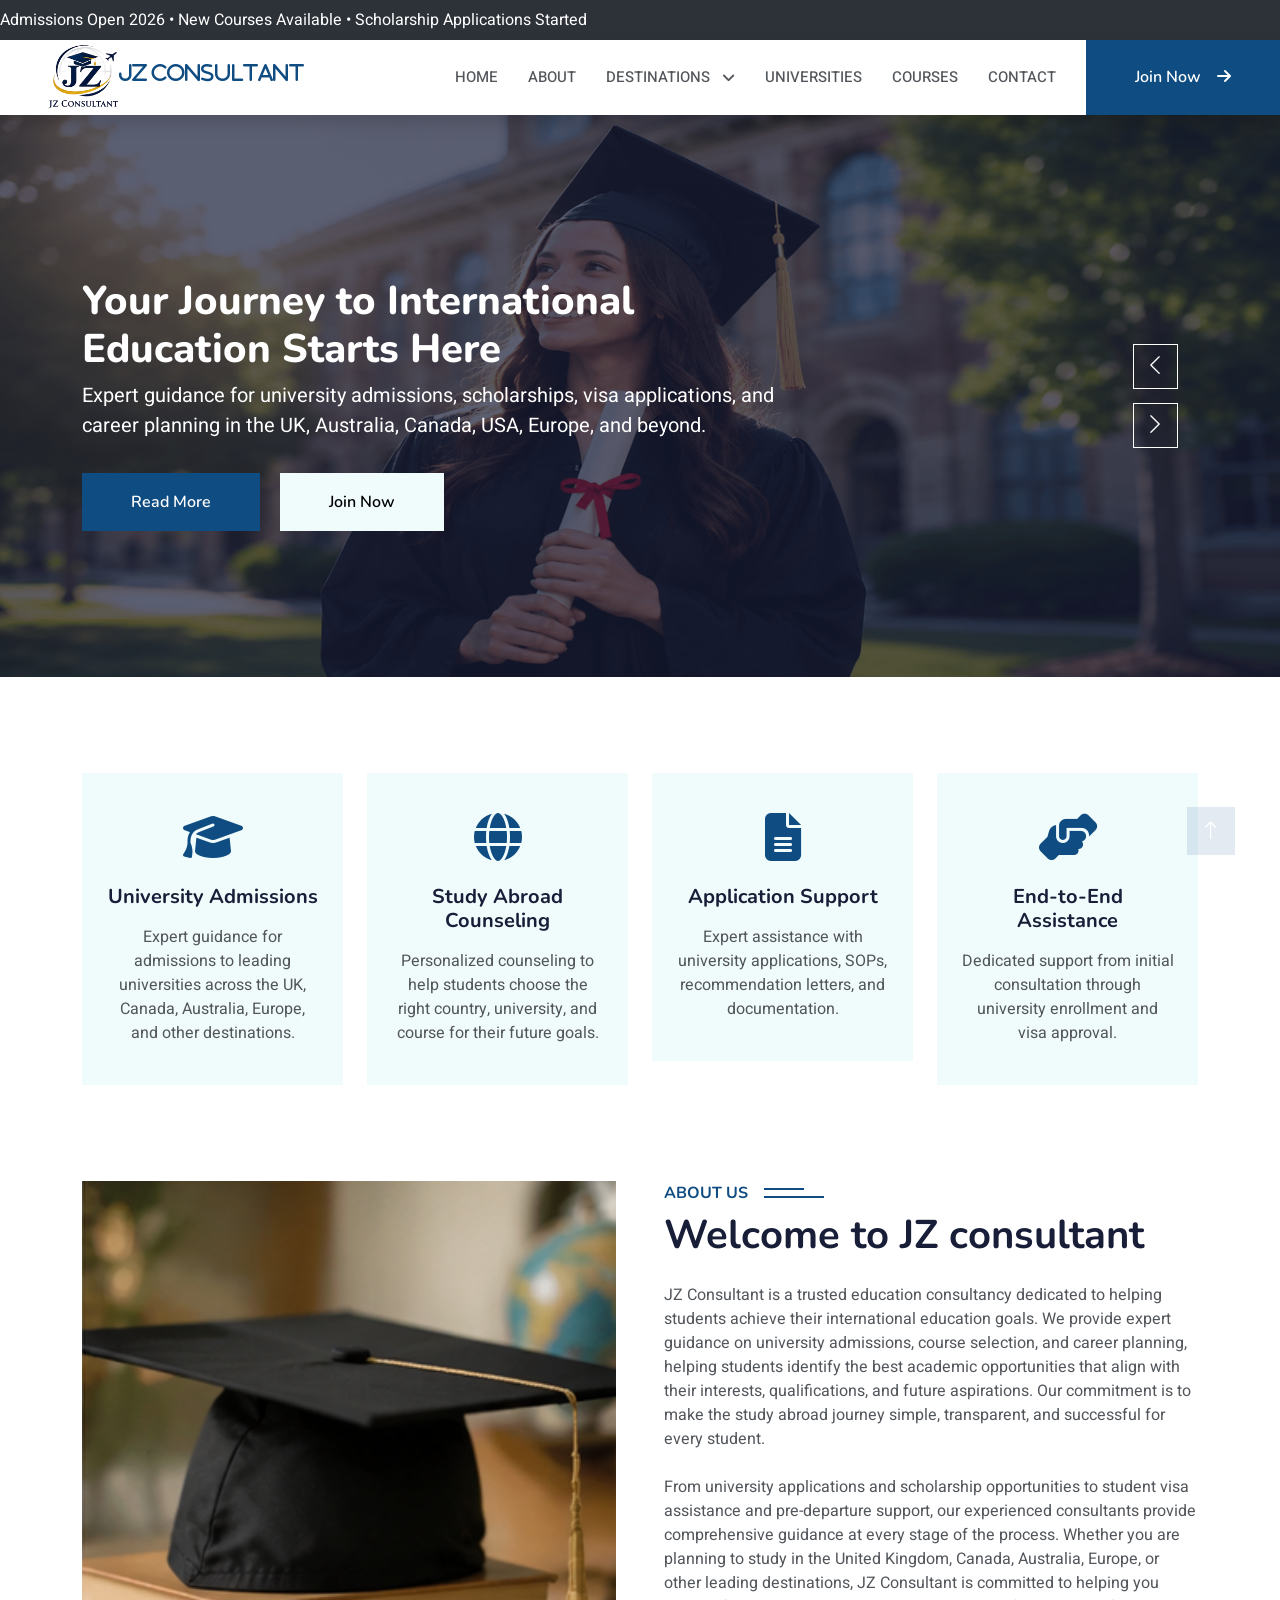
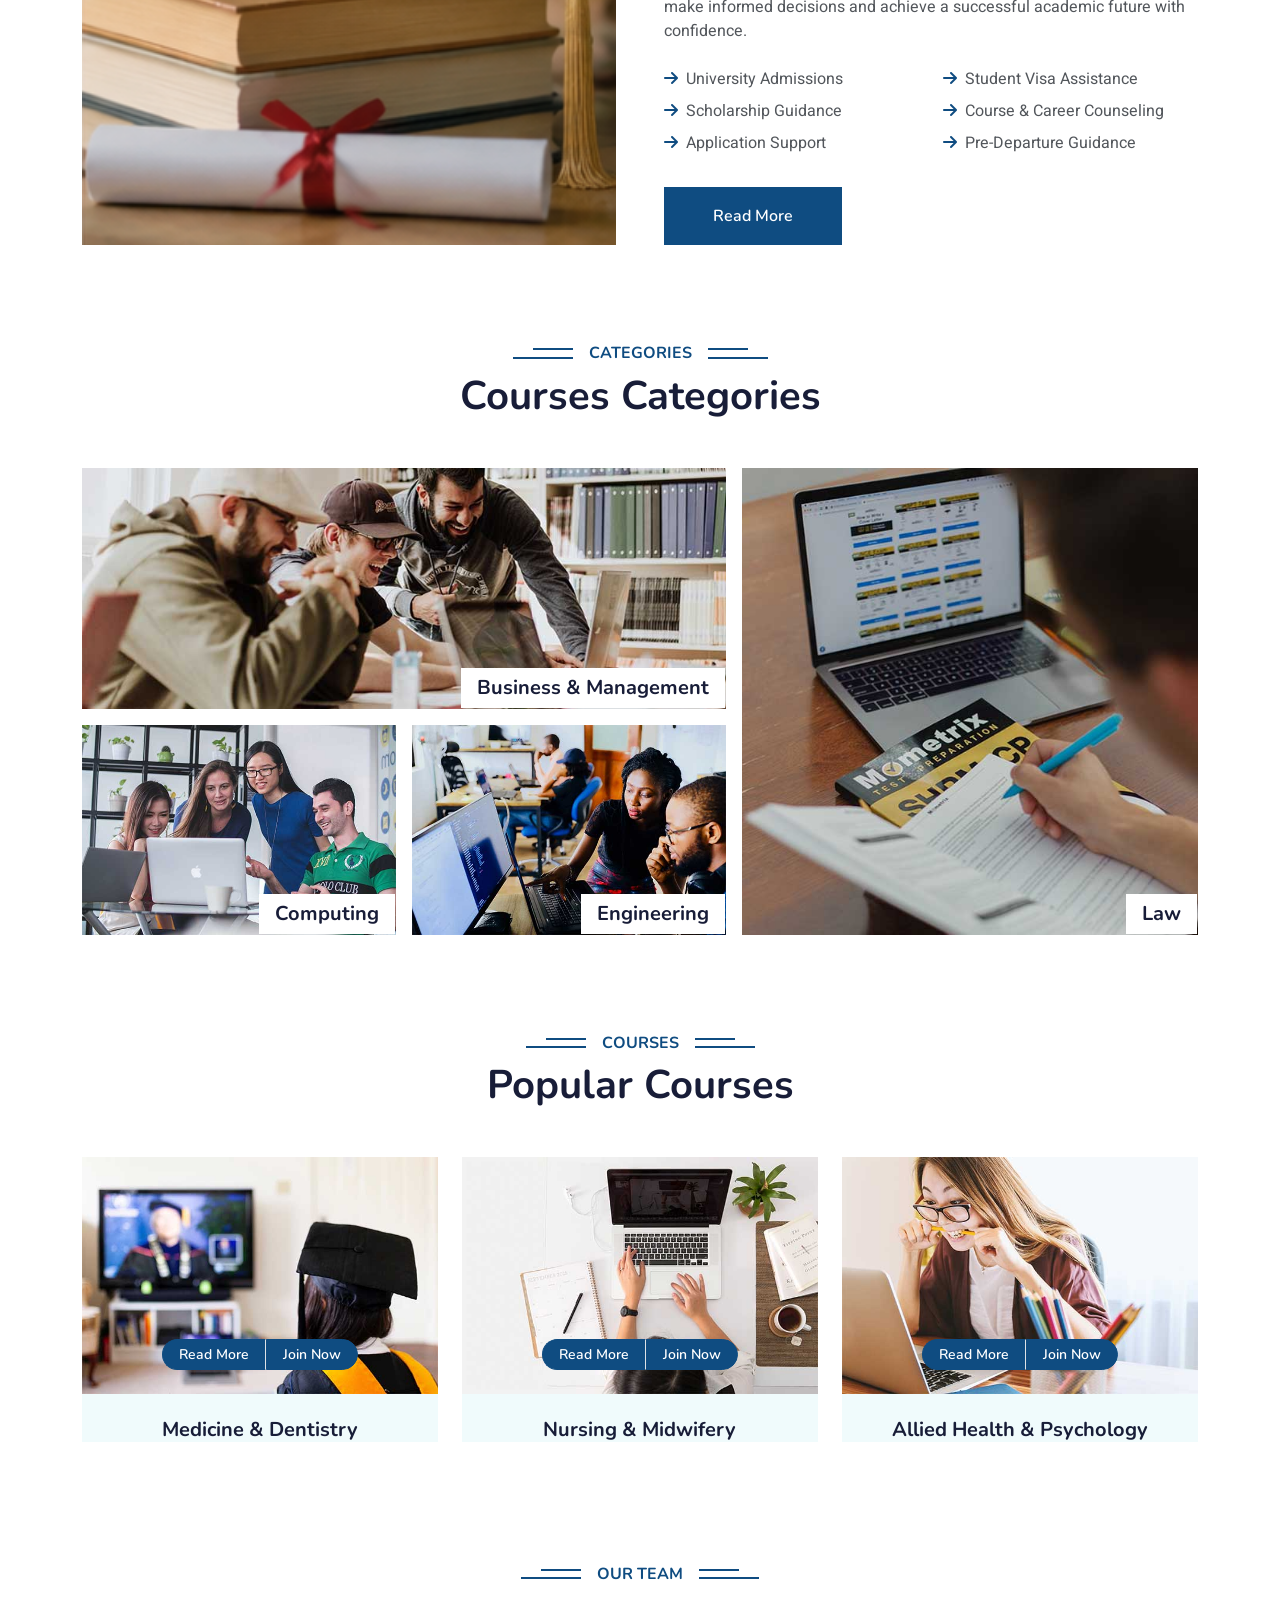
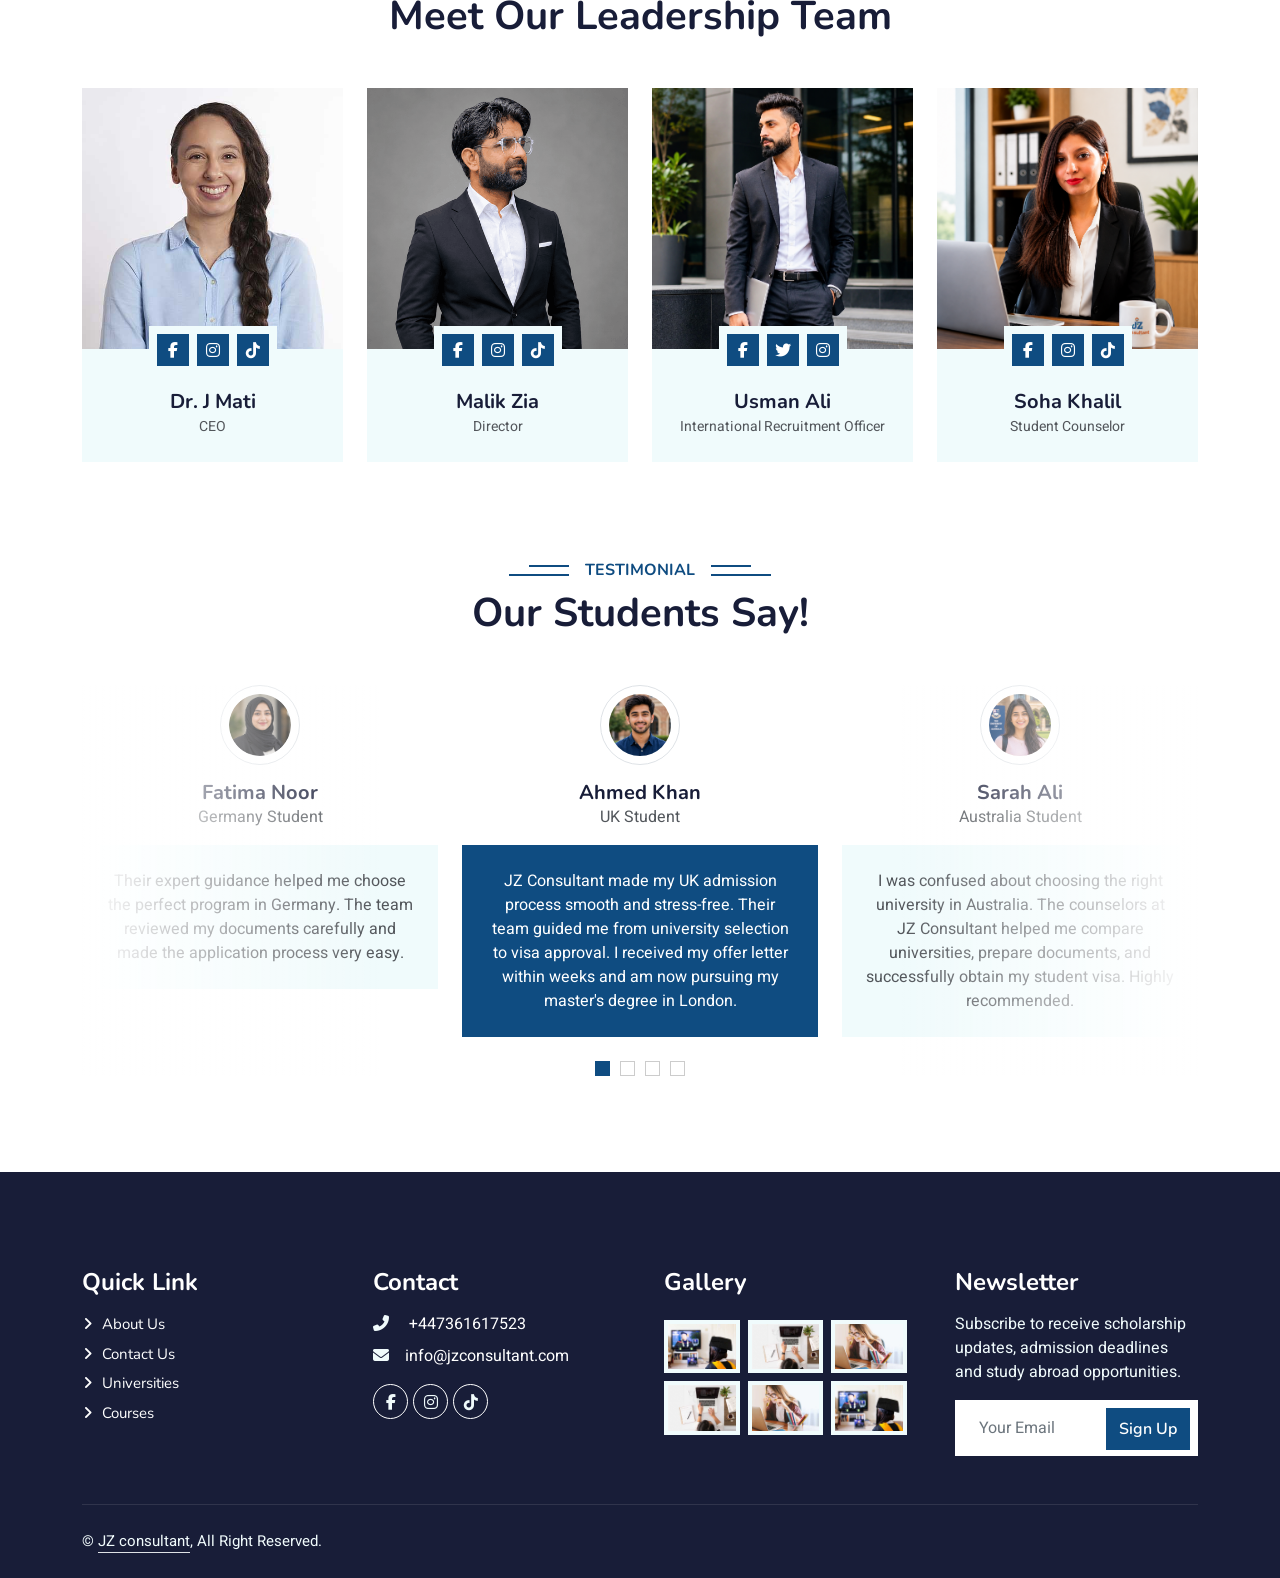
<file: index.html>
<!doctype html>
<html lang="en">
  <head>
    <meta charset="utf-8" />
    <title>JZ Consultant</title>
    <meta content="width=device-width, initial-scale=1.0" name="viewport" />
    <meta content="" name="keywords" />
    <meta content="" name="description" />

    <!-- Favicon -->
    <link href="img/favicon.ico" rel="icon" />

    <!-- Google Web Fonts -->
    <link rel="preconnect" href="https://fonts.googleapis.com" />
    <link rel="preconnect" href="https://fonts.gstatic.com" crossorigin />
    <link
      href="https://fonts.googleapis.com/css2?family=Heebo:wght@400;500;600&family=Nunito:wght@600;700;800&display=swap"
      rel="stylesheet" />

    <!-- Icon Font Stylesheet -->
    <link
      href="https://cdnjs.cloudflare.com/ajax/libs/font-awesome/5.10.0/css/all.min.css"
      rel="stylesheet" />
    <link
      href="https://cdn.jsdelivr.net/npm/bootstrap-icons@1.4.1/font/bootstrap-icons.css"
      rel="stylesheet" />



    <link rel="stylesheet" href="https://cdnjs.cloudflare.com/ajax/libs/font-awesome/6.5.2/css/all.min.css">



    <!-- Libraries Stylesheet -->
    <link href="lib/animate/animate.min.css" rel="stylesheet" />
    <link href="lib/owlcarousel/assets/owl.carousel.min.css" rel="stylesheet" />

    <!-- Customized Bootstrap Stylesheet -->
    <link href="css/bootstrap.min.css" rel="stylesheet" />

    <!-- Template Stylesheet -->
    <link href="css/style.css" rel="stylesheet" />
  </head>

  <body>
    <!-- Spinner Start -->
    <div
      id="spinner"
      class="show bg-white position-fixed translate-middle w-100 vh-100 top-50 start-50 d-flex align-items-center justify-content-center">
      <div
        class="spinner-border text-primary"
        style="width: 3rem; height: 3rem"
        role="status">
        <span class="sr-only">Loading...</span>
      </div>
    </div>
    <!-- Spinner End -->
      <div class="announcement-bar">
    <div class="ticker">
        Admissions Open 2026 • New Courses Available • Scholarship Applications Started
    </div>
</div>

<header>
    <!-- Existing Header -->
</header>
    <!-- Navbar Start -->
    <nav
      class="navbar navbar-expand-lg bg-white navbar-light shadow sticky-top p-0">
      <a
        href="index.html"
        class="navbar-brand d-flex align-items-center px-4 px-lg-5">
        <h2 class="jzconsultant-header"><img src="img\c2.png" alt="Girl in a jacket" width="70" height="70"></i>JZ Consultant</h2>
      </a>
      <button
        type="button"
        class="navbar-toggler me-4"
        data-bs-toggle="collapse"
        data-bs-target="#navbarCollapse">
        <span class="navbar-toggler-icon"></span>
      </button>
      <div class="collapse navbar-collapse" id="navbarCollapse">
        <div class="navbar-nav ms-auto p-4 p-lg-0">
          <a href="index.html" class="nav-item nav-link">Home</a>
          <a href="about.html" class="nav-item nav-link">About</a> 
          <!-- <a href="Destinations.html" class="nav-item nav-link">Destinations</a>  -->
           <div class="nav-item dropdown">
    <a href="#" class="nav-link dropdown-toggle" data-bs-toggle="dropdown">
        Destinations
    </a>
    <div class="dropdown-menu rounded-0 m-0">
        <a href="australia.html" class="dropdown-item">Australia</a>
        <a href="uk.html" class="dropdown-item">UK</a>
        <a href="usa.html" class="dropdown-item">USA</a>
        <a href="finland.html" class="dropdown-item">Finland</a>
        <a href="canada.html" class="dropdown-item">Canada</a>
        <a href="germany.html" class="dropdown-item">Germany</a>
        <a href="malaysia.html" class="dropdown-item">Malaysia</a>
        <a href="dubai.html" class="dropdown-item">Dubai</a>
        <a href="france.html" class="dropdown-item">France</a>
    </div>
</div>
          <a href="Universities.html" class="nav-item nav-link">Universities</a>
          <a href="courses.html" class="nav-item nav-link">Courses</a>
          <!-- <div class="nav-item dropdown">
            <a
              href="#"
              class="nav-link dropdown-toggle"
              data-bs-toggle="dropdown"
              >Pages</a
            >
            <div class="dropdown-menu fade-down m-0">
              <a href="team.html" class="dropdown-item">Our Team</a>
              <a href="testimonial.html" class="dropdown-item">Testimonial</a>
              <a href="404.html" class="dropdown-item">404 Page</a>
            </div>
          </div> -->
          <a href="contact.html" class="nav-item nav-link">Contact</a>
        </div>
        <a href="form.html" class="btn btn-primary py-4 px-lg-5 d-none d-lg-block"
          >Join Now<i class="fa fa-arrow-right ms-3"></i
        ></a>
      </div>
    </nav>
    <!-- Navbar End -->

    <!-- Carousel Start -->
    <div class="container-fluid p-0 mb-5">
      <div class="owl-carousel header-carousel position-relative">
        <div class="owl-carousel-item position-relative">
          <img class="img-fluid" src="img/109 (1).png" alt="" />
          <div
            class="position-absolute top-0 start-0 w-100 h-100 d-flex align-items-center"
            style="background: rgba(24, 29, 56, 0.7)">
            <div class="container">
              <div class="row justify-content-start">
                <div class="col-sm-10 col-lg-8">
                  <h5
                    class="text-primary text-uppercase mb-3 animated slideInDown">
                    <!-- Best Online Courses -->
                  </h5>
                  <h1 class="display-3 text-white animated slideInDown">
                    Your Journey to International Education Starts Here
                  </h1>
                  <p class="fs-5 text-white mb-4 pb-2">
                    Expert guidance for university admissions, scholarships, visa applications, and career planning in the UK, Australia, Canada, USA, Europe, and beyond.
                  </p>
                  <a
                    href=""
                    class="btn btn-primary py-md-3 px-md-5 me-3 animated slideInLeft"
                    >Read More</a
                  >
                  <a
                    href="form.html"
                    class="btn btn-light py-md-3 px-md-5 animated slideInRight"
                    >Join Now</a
                  >
                </div>
              </div>
            </div>
          </div>
        </div>
        <div class="owl-carousel-item position-relative">
          <img class="img-fluid" src="img/110 (1).png" alt="" />
          <div
            class="position-absolute top-0 start-0 w-100 h-100 d-flex align-items-center"
            style="background: rgba(24, 29, 56, 0.7)">
            <div class="container">
              <div class="row justify-content-start">
                <div class="col-sm-10 col-lg-8">
                  <h5
                    class="text-primary text-uppercase mb-3 animated slideInDown">
                    <!-- Best Online Courses -->
                  </h5>
                  <h1 class="display-3 text-white animated slideInDown">
                    Turn Your Dreams into Reality
                  </h1>
                  <p class="fs-5 text-white mb-4 pb-2">
                   Discover scholarship opportunities and affordable study options designed to help you achieve academic success abroad.
                  </p>
                  <a
                    href=""
                    class="btn btn-primary py-md-3 px-md-5 me-3 animated slideInLeft"
                    >Read More</a
                  >
                  <a
                    href="form.html"
                    class="btn btn-light py-md-3 px-md-5 animated slideInRight"
                    >Join Now</a
                  >
                </div>
              </div>
            </div>
          </div>
        </div>
        <div class="owl-carousel-item position-relative">
          <img class="img-fluid" src="img/112 (1).png" alt="" />
          <div
            class="position-absolute top-0 start-0 w-100 h-100 d-flex align-items-center"
            style="background: rgba(24, 29, 56, 0.7)">
            <div class="container">
              <div class="row justify-content-start">
                <div class="col-sm-10 col-lg-8">
                  <h5
                    class="text-primary text-uppercase mb-3 animated slideInDown">
                    <!-- Best Online Courses -->
                  </h5>
                  <h1 class="display-3 text-white animated slideInDown">
                    Unlock Global Opportunities Through Education
                  </h1>
                  <p class="fs-5 text-white mb-4 pb-2">
                    Study in the UK, Australia, Canada, Germany, Finland, France, Malaysia, Dubai, and other leading education destinations.
                  </p>
                  <a
                    href=""
                    class="btn btn-primary py-md-3 px-md-5 me-3 animated slideInLeft"
                    >Read More</a
                  >
                  <a
                    href="form.html"
                    class="btn btn-light py-md-3 px-md-5 animated slideInRight"
                    >Join Now</a
                  >
                </div>
              </div>
            </div>
          </div>
        </div>
        <div class="owl-carousel-item position-relative">
          <img class="img-fluid" src="img/111 (1).png" alt="" />
          <div
            class="position-absolute top-0 start-0 w-100 h-100 d-flex align-items-center"
            style="background: rgba(24, 29, 56, 0.7)">
            <div class="container">
              <div class="row justify-content-start">
                <div class="col-sm-10 col-lg-8">
                  <h5
                    class="text-primary text-uppercase mb-3 animated slideInDown">
                    <!-- Best Online Courses -->  
                  </h5>
                  <h1 class="display-3 text-white animated slideInDown">
                    Find the Perfect University for Your Future
                  </h1>
                  <p class="fs-5 text-white mb-4 pb-2">
                    Access top-ranked universities and globally recognized degree programs tailored to your academic goals and career aspirations.
                  </p>
                  <a
                    href=""
                    class="btn btn-primary py-md-3 px-md-5 me-3 animated slideInLeft"
                    >Read More</a
                  >
                  <a
                    href="form.html"
                    class="btn btn-light py-md-3 px-md-5 animated slideInRight"
                    >Join Now</a
                  >
                </div>
              </div>
            </div>
          </div>
        </div>
      </div>
    </div>
    <!-- Carousel End -->

    <!-- Service Start -->
    <div class="container-xxl py-5">
      <div class="container">
        <div class="row g-4">
          <div class="col-lg-3 col-sm-6 wow fadeInUp" data-wow-delay="0.1s">
            <div class="service-item text-center pt-3">
              <div class="p-4">
                <i class="fa fa-3x fa-graduation-cap text-primary mb-4"></i>
                <h5 class="mb-3">University Admissions</h5>
                <p>
                  Expert guidance for admissions to leading universities across the UK, Canada, Australia, Europe, and other destinations.
                </p>
              </div>
            </div>
          </div>
          <div class="col-lg-3 col-sm-6 wow fadeInUp" data-wow-delay="0.3s">
            <div class="service-item text-center pt-3">
              <div class="p-4">
                <i class="fa fa-3x fa-globe text-primary mb-4"></i>
                <h5 class="mb-3">Study Abroad Counseling</h5>
                <p>
                  Personalized counseling to help students choose the right country, university, and course for their future goals.
                </p>
              </div>
            </div>
          </div>
          <div class="col-lg-3 col-sm-6 wow fadeInUp" data-wow-delay="0.5s">
            <div class="service-item text-center pt-3">
              <div class="p-4">
                <i class="fa fa-3x fa-file-alt text-primary mb-4"></i>
                <h5 class="mb-3">Application Support</h5>
                <p>
                  Expert assistance with university applications, SOPs, recommendation letters, and documentation.
                </p>
              </div>
            </div>
          </div>
          <div class="col-lg-3 col-sm-6 wow fadeInUp" data-wow-delay="0.7s">
            <div class="service-item text-center pt-3">
              <div class="p-4">
                <i class="fa fa-3x fa-hands-helping text-primary mb-4"></i>
                <h5 class="mb-3">End-to-End Assistance</h5>
                <p>
                  Dedicated support from initial consultation through university enrollment and visa approval.
                </p>
              </div>
            </div>
          </div>
        </div>
      </div>
    </div>
    <!-- Service End -->

    <!-- About Start -->
    <div class="container-xxl py-5">
      <div class="container">
        <div class="row g-5">
          <div
            class="col-lg-6 wow fadeInUp"
            data-wow-delay="0.1s"
            style="min-height: 400px">
            <div class="position-relative h-100">
              <img
                class="img-fluid position-absolute w-100 h-100"
                src="img/104.png"
                alt=""
                style="object-fit: cover" />
            </div>
          </div>
          <div class="col-lg-6 wow fadeInUp" data-wow-delay="0.3s">
            <h6 class="section-title bg-white text-start text-primary pe-3">
              About Us
            </h6>
            <h1 class="mb-4">Welcome to JZ consultant</h1>
            <p class="mb-4">
             JZ Consultant is a trusted education consultancy dedicated to helping students achieve their international education goals. We provide expert guidance on university admissions, course selection, and career planning, helping students identify the best academic opportunities that align with their interests, qualifications, and future aspirations. Our commitment is to make the study abroad journey simple, transparent, and successful for every student.
            </p>
            <p class="mb-4">
              From university applications and scholarship opportunities to student visa assistance and pre-departure support, our experienced consultants provide comprehensive guidance at every stage of the process. Whether you are planning to study in the United Kingdom, Canada, Australia, Europe, or other leading destinations, JZ Consultant is committed to helping you make informed decisions and achieve a successful academic future with confidence.
            </p>
            <div class="row gy-2 gx-4 mb-4">
              <div class="col-sm-6">
                <p class="mb-0">
                  <i class="fa fa-arrow-right text-primary me-2"></i>University Admissions
                </p>
              </div>
              <div class="col-sm-6">
                <p class="mb-0">
                  <i class="fa fa-arrow-right text-primary me-2"></i>Student Visa Assistance
                </p>
              </div>
              <div class="col-sm-6">
                <p class="mb-0">
                  <i class="fa fa-arrow-right text-primary me-2"></i
                  >Scholarship Guidance
                </p>
              </div>
              <div class="col-sm-6">
                <p class="mb-0">
                  <i class="fa fa-arrow-right text-primary me-2"></i>Course & Career Counseling
                </p>
              </div>
              <div class="col-sm-6">
                <p class="mb-0">
                  <i class="fa fa-arrow-right text-primary me-2"></i>Application Support
                </p>
              </div>
              <div class="col-sm-6">
                <p class="mb-0">
                  <i class="fa fa-arrow-right text-primary me-2"></i
                  >Pre-Departure Guidance
                </p>
              </div>
            </div>
            <a class="btn btn-primary py-3 px-5 mt-2" href="about.html">Read More</a>
          </div>
        </div>
      </div>
    </div>
    <!-- About End -->

        <!-- Categories Start -->
    <div class="container-xxl py-5 category">
      <div class="container">
        <div class="text-center wow fadeInUp" data-wow-delay="0.1s">
          <h6 class="section-title bg-white text-center text-primary px-3">
            Categories
          </h6>
          <h1 class="mb-5">Courses Categories</h1>
        </div>
        <div class="row g-3">
          <div class="col-lg-7 col-md-6">
            <div class="row g-3">
              <div class="col-lg-12 col-md-12 wow zoomIn" data-wow-delay="0.1s">
                <a class="position-relative d-block overflow-hidden" href="">
                  <img class="img-fluid" src="img/cat-1.jpg" alt="" />
                  <div
                    class="bg-white text-center position-absolute bottom-0 end-0 py-2 px-3"
                    style="margin: 1px">
                    <h5 class="m-0">Business & Management</h5>
                    <!-- <small class="text-primary">49 Courses</small> -->
                  </div>
                </a>
              </div>
              <div class="col-lg-6 col-md-12 wow zoomIn" data-wow-delay="0.3s">
                <a class="position-relative d-block overflow-hidden" href="">
                  <img class="img-fluid" src="img/cat-2.jpg" alt="" />
                  <div
                    class="bg-white text-center position-absolute bottom-0 end-0 py-2 px-3"
                    style="margin: 1px">
                    <h5 class="m-0">Computing</h5>
                    <!-- <small class="text-primary">49 Courses</small> -->
                  </div>
                </a>
              </div>
              <div class="col-lg-6 col-md-12 wow zoomIn" data-wow-delay="0.5s">
                <a class="position-relative d-block overflow-hidden" href="">
                  <img class="img-fluid" src="img/cat-3.jpg" alt="" />
                  <div
                    class="bg-white text-center position-absolute bottom-0 end-0 py-2 px-3"
                    style="margin: 1px">
                    <h5 class="m-0">Engineering</h5>
                    <!-- <small class="text-primary">49 Courses</small> -->
                  </div>
                </a>
              </div>
            </div>
          </div>
          <div
            class="col-lg-5 col-md-6 wow zoomIn"
            data-wow-delay="0.7s"
            style="min-height: 350px">
            <a class="position-relative d-block h-100 overflow-hidden" href="">
              <img
                class="img-fluid position-absolute w-100 h-100"
                src="img/cat-4.jpg"
                alt=""
                style="object-fit: cover" />
              <div
                class="bg-white text-center position-absolute bottom-0 end-0 py-2 px-3"
                style="margin: 1px">
                <h5 class="m-0">Law</h5>
                <!-- <small class="text-primary">49 Courses</small> -->
              </div>
            </a>
          </div>
        </div>
      </div>
    </div>
    <!-- Categories Start -->

    <!-- Courses Start -->
    <div class="container-xxl py-5">
      <div class="container">
        <div class="text-center wow fadeInUp" data-wow-delay="0.1s">
          <h6 class="section-title bg-white text-center text-primary px-3">
            Courses
          </h6>
          <h1 class="mb-5">Popular Courses</h1>
        </div>
        <div class="row g-4 justify-content-center">
          <div class="col-lg-4 col-md-6 wow fadeInUp" data-wow-delay="0.1s">
            <div class="course-item bg-light">
              <div class="position-relative overflow-hidden">
                <img class="img-fluid" src="img/course-1.jpg" alt="" />
                <div
                  class="w-100 d-flex justify-content-center position-absolute bottom-0 start-0 mb-4">
                  <a
                    href="#"
                    class="flex-shrink-0 btn btn-sm btn-primary px-3 border-end"
                    style="border-radius: 30px 0 0 30px"
                    >Read More</a
                  >
                  <a
                    href="#"
                    class="flex-shrink-0 btn btn-sm btn-primary px-3"
                    style="border-radius: 0 30px 30px 0"
                    >Join Now</a
                  >
                </div>
              </div>
              <div class="text-center p-4 pb-0">
                <!-- <h3 class="mb-0">$149.00</h3>
                <div class="mb-3">
                  <small class="fa fa-star text-primary"></small>
                  <small class="fa fa-star text-primary"></small>
                  <small class="fa fa-star text-primary"></small>
                  <small class="fa fa-star text-primary"></small>
                  <small class="fa fa-star text-primary"></small>
                  <small>(123)</small>
                </div> -->
                <h5 class="mb-4">
                  Medicine & Dentistry
                </h5>
              </div>
              <!-- <div class="d-flex border-top">
                <small class="flex-fill text-center border-end py-2"
                  ><i class="fa fa-user-tie text-primary me-2"></i>John
                  Doe</small
                >
                <small class="flex-fill text-center border-end py-2"
                  ><i class="fa fa-clock text-primary me-2"></i>1.49 Hrs</small
                >
                <small class="flex-fill text-center py-2"
                  ><i class="fa fa-user text-primary me-2"></i>30
                  Students</small
                >
              </div> -->
            </div>
          </div>
          <div class="col-lg-4 col-md-6 wow fadeInUp" data-wow-delay="0.3s">
            <div class="course-item bg-light">
              <div class="position-relative overflow-hidden">
                <img class="img-fluid" src="img/course-2.jpg" alt="" />
                <div
                  class="w-100 d-flex justify-content-center position-absolute bottom-0 start-0 mb-4">
                  <a
                    href="#"
                    class="flex-shrink-0 btn btn-sm btn-primary px-3 border-end"
                    style="border-radius: 30px 0 0 30px"
                    >Read More</a
                  >
                  <a
                    href="#"
                    class="flex-shrink-0 btn btn-sm btn-primary px-3"
                    style="border-radius: 0 30px 30px 0"
                    >Join Now</a
                  >
                </div>
              </div>
              <div class="text-center p-4 pb-0">
                <!-- <h3 class="mb-0">$149.00</h3> -->
                <!-- <div class="mb-3">
                  <small class="fa fa-star text-primary"></small>
                  <small class="fa fa-star text-primary"></small>
                  <small class="fa fa-star text-primary"></small>
                  <small class="fa fa-star text-primary"></small>
                  <small class="fa fa-star text-primary"></small>
                  <small>(123)</small>
                </div> -->
                <h5 class="mb-4">
                  Nursing & Midwifery
                </h5>
              </div>
              <!-- <div class="d-flex border-top">
                <small class="flex-fill text-center border-end py-2"
                  ><i class="fa fa-user-tie text-primary me-2"></i>John
                  Doe</small
                >
                <small class="flex-fill text-center border-end py-2"
                  ><i class="fa fa-clock text-primary me-2"></i>1.49 Hrs</small
                >
                <small class="flex-fill text-center py-2"
                  ><i class="fa fa-user text-primary me-2"></i>30
                  Students</small
                >
              </div> -->
            </div>
          </div>
          <div class="col-lg-4 col-md-6 wow fadeInUp" data-wow-delay="0.5s">
            <div class="course-item bg-light">
              <div class="position-relative overflow-hidden">
                <img class="img-fluid" src="img/course-3.jpg" alt="" />
                <div
                  class="w-100 d-flex justify-content-center position-absolute bottom-0 start-0 mb-4">
                  <a
                    href="#"
                    class="flex-shrink-0 btn btn-sm btn-primary px-3 border-end"
                    style="border-radius: 30px 0 0 30px"
                    >Read More</a
                  >
                  <a
                    href="#"
                    class="flex-shrink-0 btn btn-sm btn-primary px-3"
                    style="border-radius: 0 30px 30px 0"
                    >Join Now</a
                  >
                </div>
              </div>
              <div class="text-center p-4 pb-0">
                <!-- <h3 class="mb-0">$149.00</h3> -->
                <!-- <div class="mb-3">
                  <small class="fa fa-star text-primary"></small>
                  <small class="fa fa-star text-primary"></small>
                  <small class="fa fa-star text-primary"></small>
                  <small class="fa fa-star text-primary"></small>
                  <small class="fa fa-star text-primary"></small>
                  <small>(123)</small>
                </div> -->
                <h5 class="mb-4">
                  Allied Health & Psychology
                </h5>
              </div>
              <!-- <div class="d-flex border-top">
                <small class="flex-fill text-center border-end py-2"
                  ><i class="fa fa-user-tie text-primary me-2"></i>John
                  Doe</small
                >
                <small class="flex-fill text-center border-end py-2"
                  ><i class="fa fa-clock text-primary me-2"></i>1.49 Hrs</small
                >
                <small class="flex-fill text-center py-2"
                  ><i class="fa fa-user text-primary me-2"></i>30
                  Students</small
                > -->
              </div>
            </div>
          </div>
        </div>
      </div>
    </div>
    <!-- Courses End -->

    <!-- Team Start -->
    <div class="container-xxl py-5">
      <div class="container">
        <div class="text-center wow fadeInUp" data-wow-delay="0.1s">
          <h6 class="section-title bg-white text-center text-primary px-3">
            Our Team
          </h6>
          <h1 class="mb-5">Meet Our Leadership Team</h1>
        </div>
        <div class="row g-4">
          <div class="col-lg-3 col-md-6 wow fadeInUp" data-wow-delay="0.1s">
            <div class="team-item bg-light">
              <div class="overflow-hidden">
                <img class="img-fluid" src="img/team-2.jpg" alt="" />
              </div>
              <div
                class="position-relative d-flex justify-content-center"
                style="margin-top: -23px">
                <div class="bg-light d-flex justify-content-center pt-2 px-1">
                  <a class="btn btn-sm-square btn-primary mx-1" href="https://www.facebook.com/people/JZ-Consultants/61589812383996/"
                    ><i class="fab fa-facebook-f"></i
                  ></a>
                  
                  <a class="btn btn-sm-square btn-primary mx-1" href="https://www.instagram.com/jzconsultants?igsh=dzUwZWUzcjRwZXYy"
                    ><i class="fab fa-instagram"></i
                  ></a>
                  <a class="btn btn-sm-square btn-primary mx-1" href="https://www.tiktok.com/@jzconsultants?_r=1&_t=ZS-972TdSrixpU"
                    ><i class="fab fa-tiktok"></i
                  ></a>
                </div>
              </div>
              <div class="text-center p-4">
                <h5 class="mb-0">Dr. J Mati</h5>
                <small>CEO</small>
              </div>
            </div>
          </div>
          <div class="col-lg-3 col-md-6 wow fadeInUp" data-wow-delay="0.3s">
            <div class="team-item bg-light">
              <div class="overflow-hidden">
                <img class="img-fluid" src="img/team-1.png" alt="" />
              </div>
              <div
                class="position-relative d-flex justify-content-center"
                style="margin-top: -23px">
                <div class="bg-light d-flex justify-content-center pt-2 px-1">
                  <a class="btn btn-sm-square btn-primary mx-1" href="https://www.facebook.com/people/JZ-Consultants/61589812383996/"
                    ><i class="fab fa-facebook-f"></i
                  ></a>
                  
                  <a class="btn btn-sm-square btn-primary mx-1" href="https://www.instagram.com/jzconsultants?igsh=dzUwZWUzcjRwZXYy"
                    ><i class="fab fa-instagram"></i
                  ></a>
                  <a class="btn btn-sm-square btn-primary mx-1" href="https://www.tiktok.com/@jzconsultants?_r=1&_t=ZS-972TdSrixpU"
                    ><i class="fab fa-tiktok"></i
                  ></a>

                </div>
              </div>
              <div class="text-center p-4">
                <h5 class="mb-0">Malik Zia</h5>
                <small>Director</small>
              </div>
            </div>
          </div>
          <div class="col-lg-3 col-md-6 wow fadeInUp" data-wow-delay="0.5s">
            <div class="team-item bg-light">
              <div class="overflow-hidden">
                <img class="img-fluid" src="img/team-3.png" alt="" />
              </div>
              <div
                class="position-relative d-flex justify-content-center"
                style="margin-top: -23px">
                <div class="bg-light d-flex justify-content-center pt-2 px-1">
                  <a class="btn btn-sm-square btn-primary mx-1" href=""
                    ><i class="fab fa-facebook-f"></i
                  ></a>
                  <a class="btn btn-sm-square btn-primary mx-1" href=""
                    ><i class="fab fa-twitter"></i
                  ></a>
                  <a class="btn btn-sm-square btn-primary mx-1" href=""
                    ><i class="fab fa-instagram"></i
                  ></a>
                </div>
              </div>
              <div class="text-center p-4">
                <h5 class="mb-0">Usman Ali</h5>
                <small>International Recruitment Officer</small>
              </div>
            </div>
          </div>
          <div class="col-lg-3 col-md-6 wow fadeInUp" data-wow-delay="0.7s">
            <div class="team-item bg-light">
              <div class="overflow-hidden">
                <img class="img-fluid" src="img/team-4.png" alt="" />
              </div>
              <div
                class="position-relative d-flex justify-content-center"
                style="margin-top: -23px">
                <div class="bg-light d-flex justify-content-center pt-2 px-1">
                  <a class="btn btn-sm-square btn-primary mx-1" href="https://www.facebook.com/people/JZ-Consultants/61589812383996/"
                    ><i class="fab fa-facebook-f"></i
                  ></a>
                  
                  <a class="btn btn-sm-square btn-primary mx-1" href="https://www.instagram.com/jzconsultants?igsh=dzUwZWUzcjRwZXYy"
                    ><i class="fab fa-instagram"></i
                  ></a>
                  <a class="btn btn-sm-square btn-primary mx-1" href="https://www.tiktok.com/@jzconsultants?_r=1&_t=ZS-972TdSrixpU"
                    ><i class="fab fa-tiktok"></i
                  ></a>
                </div>
              </div>
              <div class="text-center p-4">
                <h5 class="mb-0">Soha Khalil</h5>
                <small>Student Counselor</small>
              </div>
            </div>
          </div>
        </div>
      </div>
    </div>
    <!-- Team End -->

    <!-- Testimonial Start -->
    <div class="container-xxl py-5 wow fadeInUp" data-wow-delay="0.1s">
      <div class="container">
        <div class="text-center">
          <h6 class="section-title bg-white text-center text-primary px-3">
            Testimonial
          </h6>
          <h1 class="mb-5">Our Students Say!</h1>
        </div>
        <div class="owl-carousel testimonial-carousel position-relative">
          <div class="testimonial-item text-center">
            <img
              class="border rounded-circle p-2 mx-auto mb-3"
              src="img/testimonial-1.png"
              style="width: 80px; height: 80px" />
            <h5 class="mb-0">Ahmed Khan</h5>
            <p>UK Student</p>
            <div class="testimonial-text bg-light text-center p-4">
              <p class="mb-0">
                JZ Consultant made my UK admission process smooth and stress-free. Their team guided me from university selection to visa approval. I received my offer letter within weeks and am now pursuing my master's degree in London.
              </p>
            </div>
          </div>
          <div class="testimonial-item text-center">
            <img
              class="border rounded-circle p-2 mx-auto mb-3"
              src="img/testimonial-2.png"
              style="width: 80px; height: 80px" />
            <h5 class="mb-0">Sarah Ali</h5>
            <p>Australia Student</p>
            <div class="testimonial-text bg-light text-center p-4">
              <p class="mb-0">
                I was confused about choosing the right university in Australia. The counselors at JZ Consultant helped me compare universities, prepare documents, and successfully obtain my student visa. Highly recommended.
              </p>
            </div>
          </div>
          <div class="testimonial-item text-center">
            <img
              class="border rounded-circle p-2 mx-auto mb-3"
              src="img/testimonial-3.png"
              style="width: 80px; height: 80px" />
            <h5 class="mb-0">Muhammad Muzahir</h5>
            <p>Canada Student</p>
            <div class="testimonial-text bg-light text-center p-4">
              <p class="mb-0">
                The entire admission and visa process was handled professionally. JZ Consultant kept me informed at every step and helped me secure admission to a top Canadian university.
              </p>
            </div>
          </div>
          <div class="testimonial-item text-center">
            <img
              class="border rounded-circle p-2 mx-auto mb-3"
              src="img/testimonial-4.png"
              style="width: 80px; height: 80px" />
            <h5 class="mb-0">Fatima Noor</h5>
            <p>Germany Student</p>
            <div class="testimonial-text bg-light text-center p-4">
              <p class="mb-0">
                Their expert guidance helped me choose the perfect program in Germany. The team reviewed my documents carefully and made the application process very easy.
              </p>
            </div>
          </div>
        </div>
      </div>
    </div>
    <!-- Testimonial End -->

    <!-- Footer Start -->
    <div
      class="container-fluid bg-dark text-light footer pt-5 mt-5 wow fadeIn"
      data-wow-delay="0.1s">
      <div class="container py-5">
        <div class="row g-5">
          <div class="col-lg-3 col-md-6">
            <h4 class="text-white mb-3">Quick Link</h4>
            <a class="btn btn-link" href="about.html">About Us</a>
            <a class="btn btn-link" href="contact.html">Contact Us</a>
            <a class="btn btn-link" href="Universities.html">Universities</a>
            <a class="btn btn-link" href="courses.html">Courses</a>
            <!-- <a class="btn btn-link" href="">FAQs & Help</a>  -->
          </div>
          <div class="col-lg-3 col-md-6">
            <h4 class="text-white mb-3">Contact</h4>
            <!-- <p class="mb-2">
              <i class="fa fa-map-marker-alt me-3"></i>Street, UK
            </p> -->
            <p class="mb-2">
              <i class="fa fa-phone-alt me-3"></i><a href="https://wa.me/447361617523" target="_blank">
    +447361617523
</a>
            </p>
            <p class="mb-2">
              <i class="fa fa-envelope me-3"></i><a href="mailto:info@jzconsultant.com">info@jzconsultant.com
            </p>
            <div class="d-flex pt-2">
              <!-- <a class="btn btn-outline-light btn-social" href=""
                ><i class="fa-brands fa-x-twitter"></i
              ></a> -->
              <a class="btn btn-outline-light btn-social" href="https://www.facebook.com/people/JZ-Consultants/61589812383996/"
                ><i class="fab fa-facebook-f"></i
              ></a>
              <a class="btn btn-outline-light btn-social" href="https://www.instagram.com/jzconsultants?igsh=dzUwZWUzcjRwZXYy"
                ><i class="fab fa-instagram"></i
              ></a>
              <!-- <a class="btn btn-outline-light btn-social" href=""
                ><i class="fab fa-linkedin-in"></i
              ></a> -->
              <a class="btn btn-outline-light btn-social" href="https://www.tiktok.com/@jzconsultants?_r=1&_t=ZS-972TdSrixpU" target="_blank">
    <i class="fab fa-tiktok"></i>
  </a>
            </div>
          </div>
          <div class="col-lg-3 col-md-6">
            <h4 class="text-white mb-3">Gallery</h4>
            <div class="row g-2 pt-2">
              <div class="col-4">
                <img
                  class="img-fluid bg-light p-1"
                  src="img/course-1.jpg"
                  alt="" />
              </div>
              <div class="col-4">
                <img
                  class="img-fluid bg-light p-1"
                  src="img/course-2.jpg"
                  alt="" />
              </div>
              <div class="col-4">
                <img
                  class="img-fluid bg-light p-1"
                  src="img/course-3.jpg"
                  alt="" />
              </div>
              <div class="col-4">
                <img
                  class="img-fluid bg-light p-1"
                  src="img/course-2.jpg"
                  alt="" />
              </div>
              <div class="col-4">
                <img
                  class="img-fluid bg-light p-1"
                  src="img/course-3.jpg"
                  alt="" />
              </div>
              <div class="col-4">
                <img
                  class="img-fluid bg-light p-1"
                  src="img/course-1.jpg"
                  alt="" />
              </div>
            </div>
          </div>

<div class="col-lg-3 col-md-6">
    <h4 class="text-white mb-3">Newsletter</h4>

    <p>
        Subscribe to receive scholarship updates,
        admission deadlines and study abroad opportunities.
    </p>

    <div id="newsletterSuccess"
         class="alert alert-success d-none mb-2">
        Successfully subscribed.
    </div>

    <div class="position-relative mx-auto"
         style="max-width:400px">

        <input
            id="newsletterEmail"
            class="form-control border-0 w-100 py-3 ps-4 pe-5"
            type="email"
            placeholder="Your Email"
            required>

        <button
            id="newsletterBtn"
            type="button"
            class="btn btn-primary py-2 position-absolute top-0 end-0 mt-2 me-2">
            Sign Up

        </button>

    </div>
</div>


        </div>
      </div>
      <div class="container">
        <div class="copyright">
          <div class="row">
            <div class="col-md-6 text-center text-md-start mb-3 mb-md-0">
              &copy; <a class="border-bottom" href="#">JZ consultant</a>, All
              Right Reserved.

            </div>
            <!-- <div class="col-md-6 text-center text-md-end">
              <div class="footer-menu">
                <a href="">Home</a>
                <a href="">Cookies</a>
                <a href="">Help</a>
                <a href="">FQAs</a>
              </div>
            </div> -->
          </div>
        </div>
      </div>
    </div>
    <!-- Footer End -->

    <!-- Back to Top -->
    <a href="#" class="btn btn-lg btn-primary btn-lg-square back-to-top"
      ><i class="bi bi-arrow-up"></i
    ></a>

    <!-- JavaScript Libraries -->
    <script src="https://code.jquery.com/jquery-3.4.1.min.js"></script>
    <script src="https://cdn.jsdelivr.net/npm/bootstrap@5.0.0/dist/js/bootstrap.bundle.min.js"></script>
    <script src="lib/wow/wow.min.js"></script>
    <script src="lib/easing/easing.min.js"></script>
    <script src="lib/waypoints/waypoints.min.js"></script>
    <script src="lib/owlcarousel/owl.carousel.min.js"></script>

    <!-- Template Javascript -->
    <script src="js/main.js"></script>
    <!-- ||Script for newsletter subscription|| -->
<script>

const newsletterScriptURL =
"https://script.google.com/macros/s/AKfycbwhrWCjBzay0QJafKmzxsBh_bAMcYyhd3XelT_dwoPJLzf9-KwEOVS8tl1JqP5YKdW6/exec";

document
.getElementById("newsletterBtn")
.addEventListener("click", async function(){

    const email =
    document.getElementById("newsletterEmail").value;

    if(!email){

        alert("Please enter your email address.");

        return;
    }

    const data = {

        form_type: "Newsletter",
        email: email

    };

    try{

        await fetch(newsletterScriptURL,{
            method:"POST",
            mode:"no-cors",
            body:JSON.stringify(data)
        });

        document
        .getElementById("newsletterSuccess")
        .classList.remove("d-none");

        document
        .getElementById("newsletterEmail")
        .value = "";

    }
    catch(error){

        console.error(error);

        alert("Subscription failed.");

    }

});

</script>
  </body>
</html>
</file>
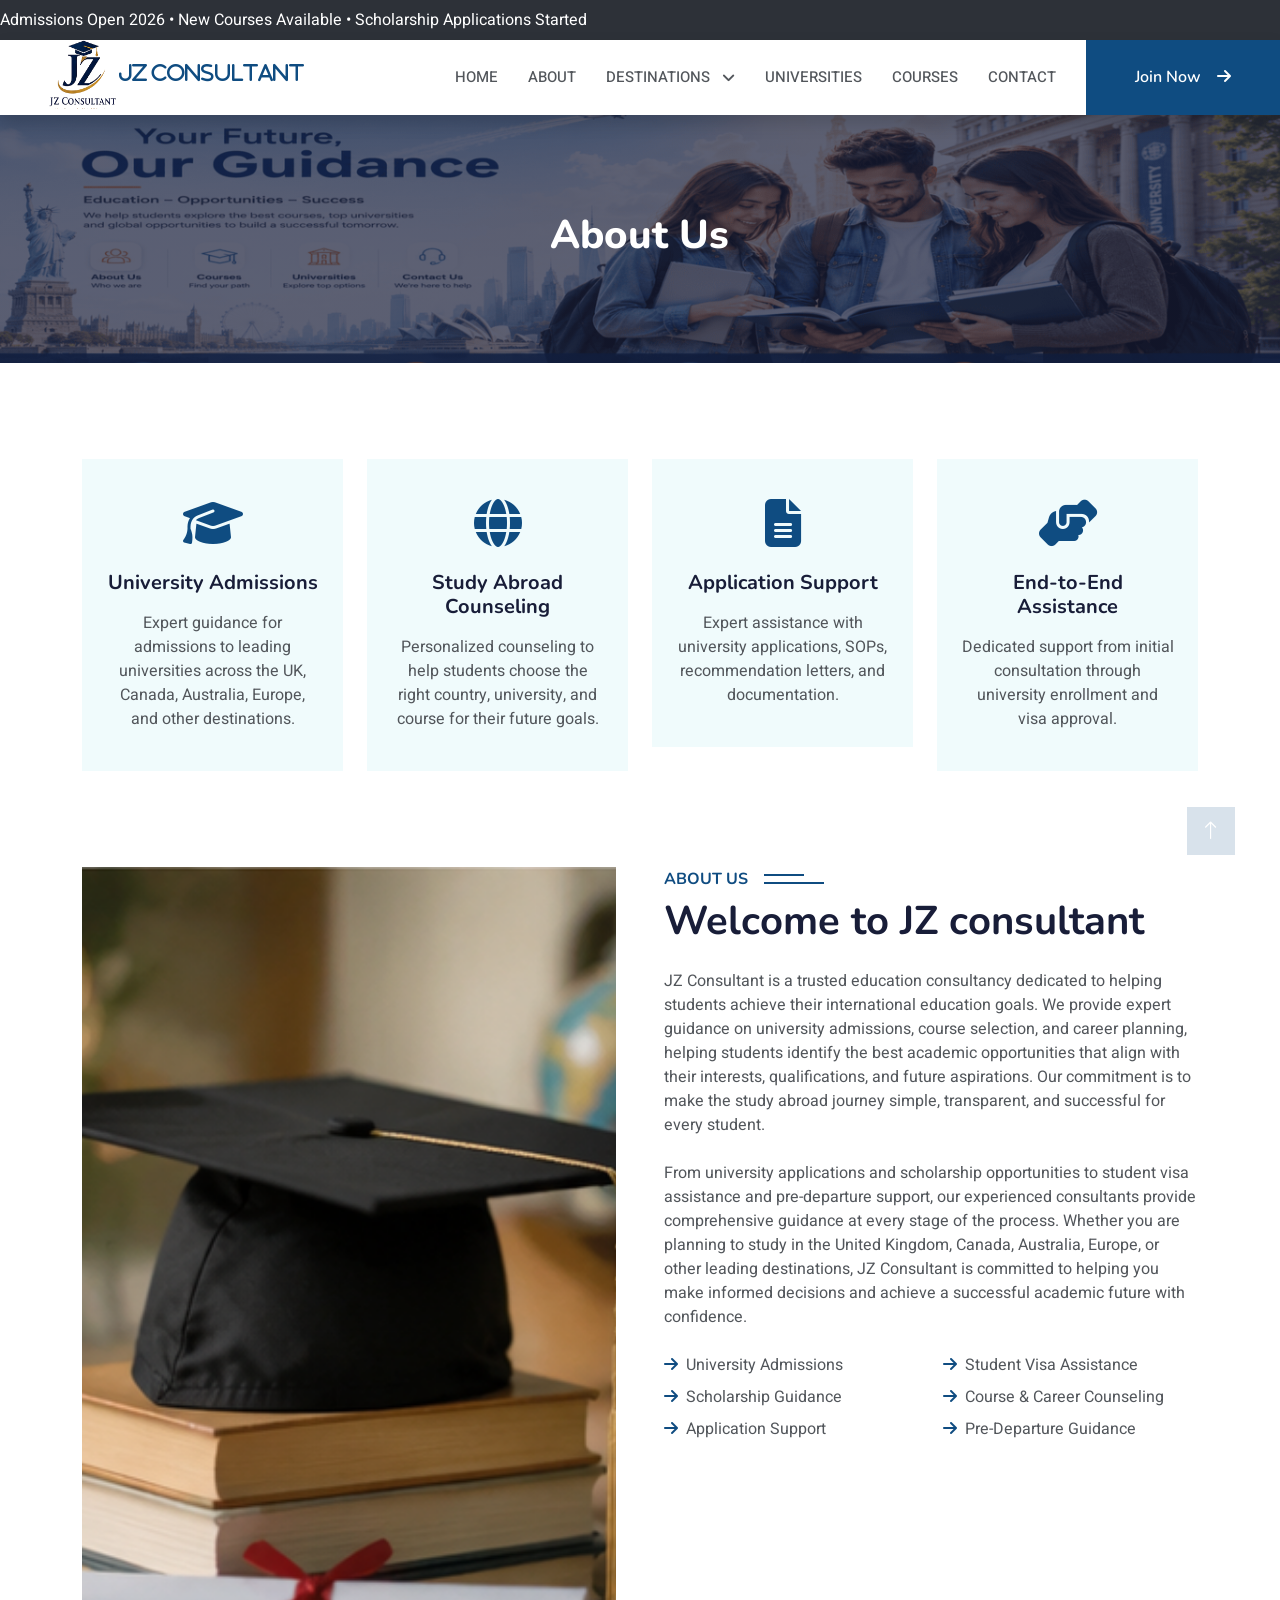
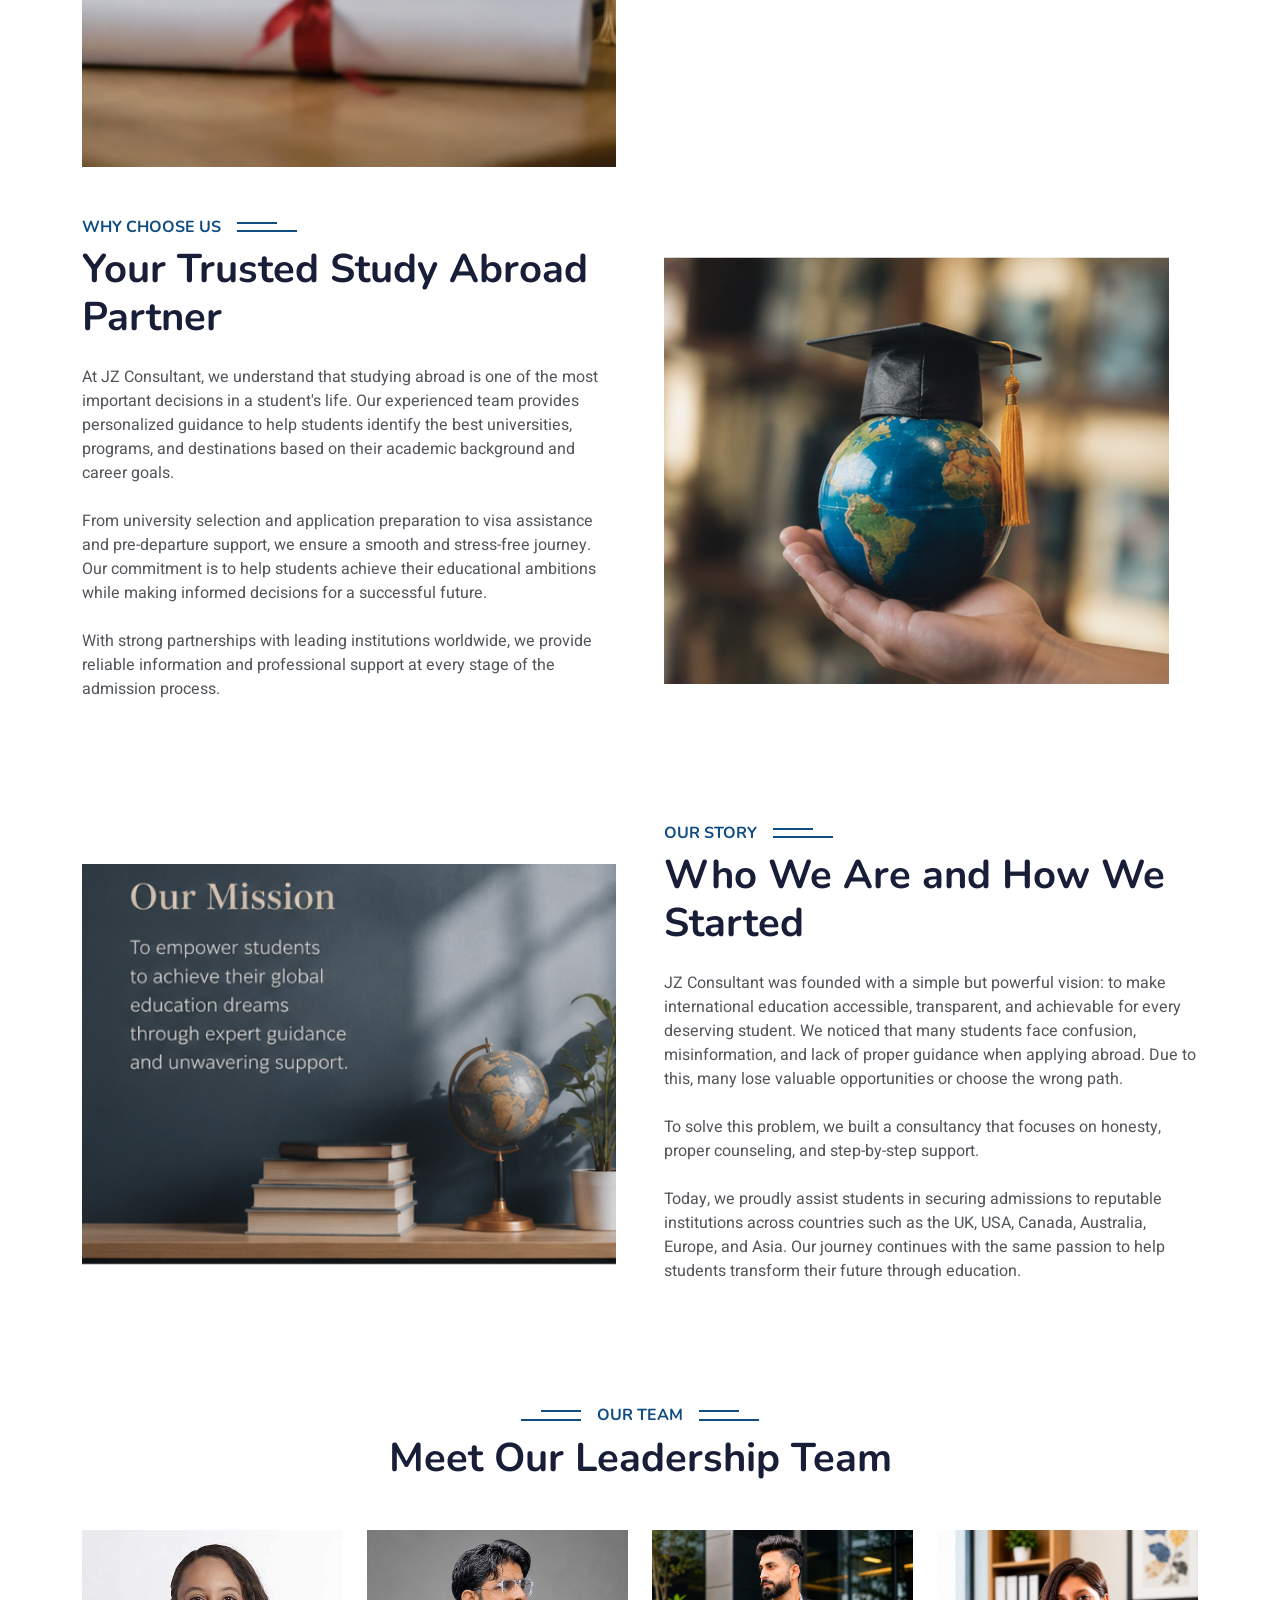
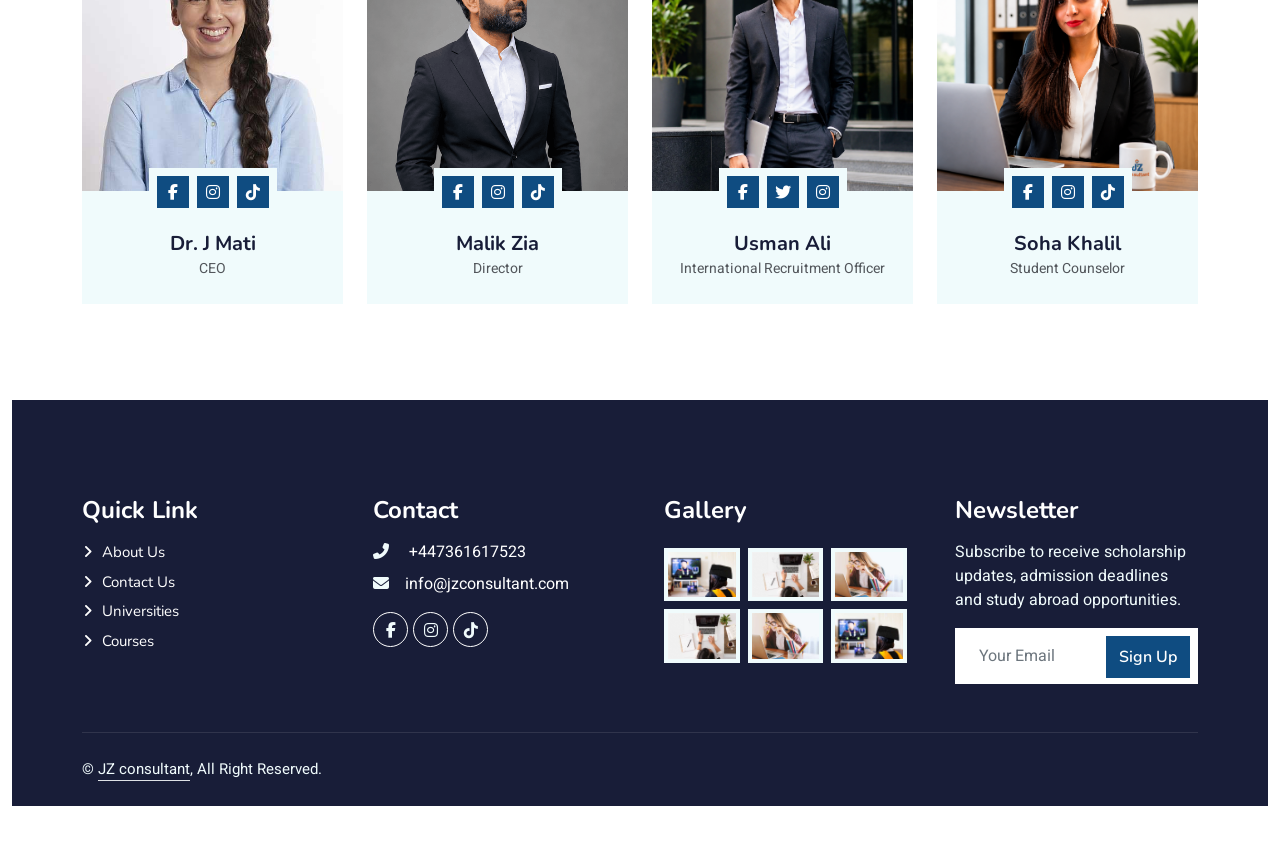
<file: about.html>
<!doctype html>
<html lang="en">
  <head>
    <meta charset="utf-8" />
    <title>JZ Consultant</title>
    <meta content="width=device-width, initial-scale=1.0" name="viewport" />
    <meta content="" name="keywords" />
    <meta content="" name="description" />

    <!-- Favicon -->
    <link href="img/favicon.ico" rel="icon" />

    <!-- Google Web Fonts -->
    <link rel="preconnect" href="https://fonts.googleapis.com" />
    <link rel="preconnect" href="https://fonts.gstatic.com" crossorigin />
    <link
      href="https://fonts.googleapis.com/css2?family=Heebo:wght@400;500;600&family=Nunito:wght@600;700;800&display=swap"
      rel="stylesheet" />

    <!-- Icon Font Stylesheet -->
    <link
  href="https://cdnjs.cloudflare.com/ajax/libs/font-awesome/6.5.1/css/all.min.css"
  rel="stylesheet" />

    

       
    <link
      href="https://cdn.jsdelivr.net/npm/bootstrap-icons@1.4.1/font/bootstrap-icons.css"
      rel="stylesheet" />

    <!-- Libraries Stylesheet -->
    <link href="lib/animate/animate.min.css" rel="stylesheet" />
    <link href="lib/owlcarousel/assets/owl.carousel.min.css" rel="stylesheet" />

    <!-- Customized Bootstrap Stylesheet -->
    <link href="css/bootstrap.min.css" rel="stylesheet" />

    
    
    <!-- Template Stylesheet -->
    <link href="css/style.css" rel="stylesheet" />
  </head>

  <body>
    
    <!-- Spinner Start -->
    <div
      id="spinner"
      class="show bg-white position-fixed translate-middle w-100 vh-100 top-50 start-50 d-flex align-items-center justify-content-center">
      <div
        class="spinner-border text-primary"
        style="width: 3rem; height: 3rem"
        role="status">
        <span class="sr-only">Loading...</span>
      </div>
    </div>
    <!-- Spinner End -->
    <div class="announcement-bar">
    <div class="ticker">
        Admissions Open 2026 • New Courses Available • Scholarship Applications Started
    </div>
</div>

<header>
    <!-- Existing Header -->
</header>
    <!-- Navbar Start -->
    <nav
      class="navbar navbar-expand-lg bg-white navbar-light shadow sticky-top p-0">
      <a
        href="index.html"
        class="navbar-brand d-flex align-items-center px-4 px-lg-5">
          <h2 class="jzconsultant-header"><img src="img\c6.png" alt="Girl in a jacket" width="70" height="70"></i>JZ Consultant</h2>
      </a>
      <button
        type="button"
        class="navbar-toggler me-4"
        data-bs-toggle="collapse"
        data-bs-target="#navbarCollapse">
        <span class="navbar-toggler-icon"></span>
      </button>
      <div class="collapse navbar-collapse" id="navbarCollapse">
        <div class="navbar-nav ms-auto p-4 p-lg-0">
          <a href="index.html" class="nav-item nav-link">Home</a>
          <a href="about.html" class="nav-item nav-link">About</a> 
          <!-- <a href="Destinations.html" class="nav-item nav-link">Destinations</a>  -->
           <div class="nav-item dropdown">
    <a href="#" class="nav-link dropdown-toggle" data-bs-toggle="dropdown">
        Destinations
    </a>
    <div class="dropdown-menu rounded-0 m-0">
        <a href="australia.html" class="dropdown-item">Australia</a>
        <a href="uk.html" class="dropdown-item">UK</a>
        <a href="usa.html" class="dropdown-item">USA</a>
        <a href="finland.html" class="dropdown-item">Finland</a>
        <a href="canada.html" class="dropdown-item">Canada</a>
        <a href="germany.html" class="dropdown-item">Germany</a>
        <a href="malaysia.html" class="dropdown-item">Malaysia</a>
        <a href="dubai.html" class="dropdown-item">Dubai</a>
        <a href="france.html" class="dropdown-item">France</a>
    </div>
</div>
          <a href="Universities.html" class="nav-item nav-link">Universities</a>
          <a href="courses.html" class="nav-item nav-link">Courses</a>
          <a href="contact.html" class="nav-item nav-link">Contact</a>
        </div>
        <a href="form.html" class="btn btn-primary py-4 px-lg-5 d-none d-lg-block"
          >Join Now<i class="fa fa-arrow-right ms-3"></i
        ></a>
      </div>
    </nav>
    <!-- Navbar End -->

    <!-- Header Start -->
    <div class="container-fluid bg-primary py-5 mb-5 page-header">
      <div class="container py-5">
        <div class="row justify-content-center">
          <div class="col-lg-10 text-center">
            <h1 class="display-3 text-white animated slideInDown">About Us</h1>
            <!-- <nav aria-label="breadcrumb">
              <ol class="breadcrumb justify-content-center">
                <li class="breadcrumb-item">
                  <a class="text-white" href="#">Home</a>
                </li>
                <li class="breadcrumb-item">
                  <a class="text-white" href="#">Pages</a>
                </li>
                <li
                  class="breadcrumb-item text-white active"
                  aria-current="page">
                  About
                </li>
              </ol> -->
            </nav>
          </div>
        </div>
      </div>
    </div>
    <!-- Header End -->

    <!-- Service Start -->
    <div class="container-xxl py-5">
      <div class="container">
        <div class="row g-4">
          <div class="col-lg-3 col-sm-6 wow fadeInUp" data-wow-delay="0.1s">
            <div class="service-item text-center pt-3">
              <div class="p-4">
                <i class="fa fa-3x fa-graduation-cap text-primary mb-4"></i>
                <h5 class="mb-3">University Admissions</h5>
                <p>
                  Expert guidance for admissions to leading universities across the UK, Canada, Australia, Europe, and other destinations.
                </p>
              </div>
            </div>
          </div>
          <div class="col-lg-3 col-sm-6 wow fadeInUp" data-wow-delay="0.3s">
            <div class="service-item text-center pt-3">
              <div class="p-4">
                <i class="fa fa-3x fa-globe text-primary mb-4"></i>
                <h5 class="mb-3">Study Abroad Counseling</h5>
                <p>
                  Personalized counseling to help students choose the right country, university, and course for their future goals.
                </p>
              </div>
            </div>
          </div>
          <div class="col-lg-3 col-sm-6 wow fadeInUp" data-wow-delay="0.5s">
            <div class="service-item text-center pt-3">
              <div class="p-4">
                <i class="fa fa-3x fa-file-alt text-primary mb-4"></i>
                <h5 class="mb-3">Application Support</h5>
                <p>
                  Expert assistance with university applications, SOPs, recommendation letters, and documentation.
                </p>
              </div>
            </div>
          </div>
          <div class="col-lg-3 col-sm-6 wow fadeInUp" data-wow-delay="0.7s">
            <div class="service-item text-center pt-3">
              <div class="p-4">
                <i class="fa fa-3x fa-hands-helping text-primary mb-4"></i>
                <h5 class="mb-3">End-to-End Assistance</h5>
                <p>
                  Dedicated support from initial consultation through university enrollment and visa approval.
                </p>
              </div>
            </div>
          </div>
        </div>
      </div>
    </div>
    <!-- Service End -->


    <!-- About Start -->
    <div class="container-xxl py-5">
      <div class="container">
        <div class="row g-5">
          <div
            class="col-lg-6 wow fadeInUp"
            data-wow-delay="0.1s"
            style="min-height: 400px">
            <div class="position-relative vh-100">
              <img
                class="img-fluid position-absolute w-100 h-100"
                src="img/104.png"
                alt=""
                style="object-fit: cover" />
            </div>
          </div>
          <div class="col-lg-6 wow fadeInUp" data-wow-delay="0.3s">
            <h6 class="section-title bg-white text-start text-primary pe-3">
              About Us
            </h6>
            <h1 class="mb-4">Welcome to JZ consultant</h1>
            <p class="mb-4">
             JZ Consultant is a trusted education consultancy dedicated to helping students achieve their international education goals. We provide expert guidance on university admissions, course selection, and career planning, helping students identify the best academic opportunities that align with their interests, qualifications, and future aspirations. Our commitment is to make the study abroad journey simple, transparent, and successful for every student.
            </p>
            <p class="mb-4">
              From university applications and scholarship opportunities to student visa assistance and pre-departure support, our experienced consultants provide comprehensive guidance at every stage of the process. Whether you are planning to study in the United Kingdom, Canada, Australia, Europe, or other leading destinations, JZ Consultant is committed to helping you make informed decisions and achieve a successful academic future with confidence.
            </p>
            <div class="row gy-2 gx-4 mb-4">
              <div class="col-sm-6">
                <p class="mb-0">
                  <i class="fa fa-arrow-right text-primary me-2"></i>University Admissions
                </p>
              </div>
              <div class="col-sm-6">
                <p class="mb-0">
                  <i class="fa fa-arrow-right text-primary me-2"></i>Student Visa Assistance
                </p>
              </div>
              <div class="col-sm-6">
                <p class="mb-0">
                  <i class="fa fa-arrow-right text-primary me-2"></i
                  >Scholarship Guidance
                </p>
              </div>
              <div class="col-sm-6">
                <p class="mb-0">
                  <i class="fa fa-arrow-right text-primary me-2"></i>Course & Career Counseling
                </p>
              </div>
              <div class="col-sm-6">
                <p class="mb-0">
                  <i class="fa fa-arrow-right text-primary me-2"></i>Application Support
                </p>
              </div>
              <div class="col-sm-6">
                <p class="mb-0">
                  <i class="fa fa-arrow-right text-primary me-2"></i
                  >Pre-Departure Guidance
                </p>
              </div>
            </div>

           
              <!-- <div class="row gy-2 gx-4 mb-4">
              <div class="col-sm-6">
                <p class="mb-0">
                  <i class="fa fa-arrow-right text-primary me-2"></i>Skilled
                  Instructors
                </p>
              </div>
              <div class="col-sm-6">
                <p class="mb-0">
                  <i class="fa fa-arrow-right text-primary me-2"></i>Online
                  Classes
                </p>
              </div>
              <div class="col-sm-6">
                <p class="mb-0">
                  <i class="fa fa-arrow-right text-primary me-2"></i
                  >International Certificate
                </p>
              </div>
              <div class="col-sm-6">
                <p class="mb-0">
                  <i class="fa fa-arrow-right text-primary me-2"></i>Skilled
                  Instructors
                </p>
              </div>
              <div class="col-sm-6">
                <p class="mb-0">
                  <i class="fa fa-arrow-right text-primary me-2"></i>Online
                  Classes
                </p>
              </div>
              <div class="col-sm-6">
                <p class="mb-0">
                  <i class="fa fa-arrow-right text-primary me-2"></i
                  >International Certificate
                </p>
              </div>
            </div> -->
            <!-- <a class="btn btn-primary py-3 px-5 mt-2" href="about us.html">Read More</a> -->
          </div>
        </div>
      </div>
     





      <!-- Section 2 Start -->
<div class="container-xxl py-5">
  <div class="container">
    <div class="row g-5 align-items-center">

      <!-- Text Column -->
      <div class="col-lg-6 wow fadeInUp" data-wow-delay="0.1s">
        <h6 class="section-title bg-white text-start text-primary pe-3">
          Why Choose Us
        </h6>

        <h1 class="mb-4">Your Trusted Study Abroad Partner</h1>

        <p class="mb-4">
          At JZ Consultant, we understand that studying abroad is one of the
          most important decisions in a student's life. Our experienced team
          provides personalized guidance to help students identify the best
          universities, programs, and destinations based on their academic
          background and career goals.
        </p>

        <p class="mb-4">
          From university selection and application preparation to visa
          assistance and pre-departure support, we ensure a smooth and
          stress-free journey. Our commitment is to help students achieve their
          educational ambitions while making informed decisions for a successful
          future.
        </p>

        <p class="mb-4">
          With strong partnerships with leading institutions worldwide, we
          provide reliable information and professional support at every stage
          of the admission process.
        </p>
      </div>

      <!-- Image Column -->
      <div class="col-lg-6 wow fadeInUp" data-wow-delay="0.3s">
  <img
    src="img/about4.png"
    class="img-fluid rounded"
    alt="Why Choose JZ Consultant"
  />
</div>

    </div>
  </div>
</div>
<!-- Section 2 End -->
 <!-- Section 3: Image Left, Text Right Start -->
<div class="container-xxl py-5">
  <div class="container">
    <div class="row g-5 align-items-center">

      <!-- Image Left -->
      <div class="col-lg-6 wow fadeInUp" data-wow-delay="0.1s">
        <div class="position-relative" style="min-height: 400px;">
          <img
            src="img/about3.png"
            alt="About JZ Consultant"
            class="img-fluid position-absolute top-0 start-0 w-100 h-100"
            style="object-fit: cover;"
          />
        </div>
      </div>

      <!-- Text Right -->
      <div class="col-lg-6 wow fadeInUp" data-wow-delay="0.3s">
        <h6 class="section-title bg-white text-start text-primary pe-3">
          Our Story
        </h6>

        
        <h1 class="mb-4">Who We Are and How We Started</h1>
        <p class="mb-4">
          JZ Consultant was founded with a simple but powerful vision: to make international education accessible, transparent, and achievable for every deserving student.

We noticed that many students face confusion, misinformation, and lack of proper guidance when applying abroad. Due to this, many lose valuable opportunities or choose the wrong path.</p> 
 <p class="mb-4">To solve this problem, we built a consultancy that focuses on honesty, proper counseling, and step-by-step support.

<p class="mb-4">Today, we proudly assist students in securing admissions to reputable institutions across countries such as the UK, USA, Canada, Australia, Europe, and Asia. Our journey continues with the same passion to help students transform their future through education.
        </p>

        

        <!-- <a href="#" class="btn btn-primary py-3 px-5 mt-2">
          Read More
        </a> -->
      </div>

    </div>
  </div>
</div>
<!-- Section 3 End -->
    <!-- About End -->

    <!-- Team Start -->
    <div class="container-xxl py-5">
      <div class="container">
        <div class="text-center wow fadeInUp" data-wow-delay="0.1s">
          <h6 class="section-title bg-white text-center text-primary px-3">
            Our Team
          </h6>
          <h1 class="mb-5">Meet Our Leadership Team</h1>
        </div>
        <div class="row g-4">
          <div class="col-lg-3 col-md-6 wow fadeInUp" data-wow-delay="0.1s">
            <div class="team-item bg-light">
              <div class="overflow-hidden">
                <img class="img-fluid" src="img/team-2.jpg" alt="" />
              </div>
              <div
                class="position-relative d-flex justify-content-center"
                style="margin-top: -23px">
                <div class="bg-light d-flex justify-content-center pt-2 px-1">
                  <a class="btn btn-sm-square btn-primary mx-1" href="https://www.facebook.com/people/JZ-Consultants/61589812383996/"
                    ><i class="fab fa-facebook-f"></i
                  ></a>
                  
                  <a class="btn btn-sm-square btn-primary mx-1" href="https://www.instagram.com/jzconsultants?igsh=dzUwZWUzcjRwZXYy"
                    ><i class="fab fa-instagram"></i
                  ></a>
                  <a class="btn btn-sm-square btn-primary mx-1" href="https://www.tiktok.com/@jzconsultants?_r=1&_t=ZS-972TdSrixpU"
                    ><i class="fab fa-tiktok"></i
                  ></a>
                </div>
              </div>
              <div class="text-center p-4">
                <h5 class="mb-0">Dr. J Mati</h5>
                <small>CEO</small>
              </div>
            </div>
          </div>
          <div class="col-lg-3 col-md-6 wow fadeInUp" data-wow-delay="0.3s">
            <div class="team-item bg-light">
              <div class="overflow-hidden">
                <img class="img-fluid" src="img/team-1.png" alt="" />
              </div>
              <div
                class="position-relative d-flex justify-content-center"
                style="margin-top: -23px">
                <div class="bg-light d-flex justify-content-center pt-2 px-1">
                  <a class="btn btn-sm-square btn-primary mx-1" href="https://www.facebook.com/people/JZ-Consultants/61589812383996/"
                    ><i class="fab fa-facebook-f"></i
                  ></a>
                  
                  <a class="btn btn-sm-square btn-primary mx-1" href="https://www.instagram.com/jzconsultants?igsh=dzUwZWUzcjRwZXYy"
                    ><i class="fab fa-instagram"></i
                  ></a>
                  <a class="btn btn-sm-square btn-primary mx-1" href="https://www.tiktok.com/@jzconsultants?_r=1&_t=ZS-972TdSrixpU"
                    ><i class="fab fa-tiktok"></i
                  ></a>

                </div>
              </div>
              <div class="text-center p-4">
                <h5 class="mb-0">Malik Zia</h5>
                <small>Director</small>
              </div>
            </div>
          </div>
          <div class="col-lg-3 col-md-6 wow fadeInUp" data-wow-delay="0.5s">
            <div class="team-item bg-light">
              <div class="overflow-hidden">
                <img class="img-fluid" src="img/team-3.png" alt="" />
              </div>
              <div
                class="position-relative d-flex justify-content-center"
                style="margin-top: -23px">
                <div class="bg-light d-flex justify-content-center pt-2 px-1">
                  <a class="btn btn-sm-square btn-primary mx-1" href=""
                    ><i class="fab fa-facebook-f"></i
                  ></a>
                  <a class="btn btn-sm-square btn-primary mx-1" href=""
                    ><i class="fab fa-twitter"></i
                  ></a>
                  <a class="btn btn-sm-square btn-primary mx-1" href=""
                    ><i class="fab fa-instagram"></i
                  ></a>
                </div>
              </div>
              <div class="text-center p-4">
                <h5 class="mb-0">Usman Ali</h5>
                <small>International Recruitment Officer</small>
              </div>
            </div>
          </div>
          <div class="col-lg-3 col-md-6 wow fadeInUp" data-wow-delay="0.7s">
            <div class="team-item bg-light">
              <div class="overflow-hidden">
                <img class="img-fluid" src="img/team-4.png" alt="" />
              </div>
              <div
                class="position-relative d-flex justify-content-center"
                style="margin-top: -23px">
                <div class="bg-light d-flex justify-content-center pt-2 px-1">
                  <a class="btn btn-sm-square btn-primary mx-1" href="https://www.facebook.com/people/JZ-Consultants/61589812383996/"
                    ><i class="fab fa-facebook-f"></i
                  ></a>
                  
                  <a class="btn btn-sm-square btn-primary mx-1" href="https://www.instagram.com/jzconsultants?igsh=dzUwZWUzcjRwZXYy"
                    ><i class="fab fa-instagram"></i
                  ></a>
                  <a class="btn btn-sm-square btn-primary mx-1" href="https://www.tiktok.com/@jzconsultants?_r=1&_t=ZS-972TdSrixpU"
                    ><i class="fab fa-tiktok"></i
                  ></a>
                </div>
              </div>
              <div class="text-center p-4">
                <h5 class="mb-0">Soha Khalil</h5>
                <small>Student Counselor</small>
              </div>
            </div>
          </div>
        </div>
      </div>
    </div>
    <!-- Team End -->

    <!-- Footer Start -->
    <div
      class="container-fluid bg-dark text-light footer pt-5 mt-5 wow fadeIn"
      data-wow-delay="0.1s">
      <div class="container py-5">
        <div class="row g-5">
          <div class="col-lg-3 col-md-6">
            <h4 class="text-white mb-3">Quick Link</h4>
            <a class="btn btn-link" href="about.html">About Us</a>
            <a class="btn btn-link" href="contact.html">Contact Us</a>
            <a class="btn btn-link" href="Universities.html">Universities</a>
            <a class="btn btn-link" href="courses.html">Courses</a>
            <!-- <a class="btn btn-link" href="">FAQs & Help</a>  -->
          </div>
          <div class="col-lg-3 col-md-6">
            <h4 class="text-white mb-3">Contact</h4>
            <!-- <p class="mb-2">
              <i class="fa fa-map-marker-alt me-3"></i>Street, UK
            </p> -->
            <p class="mb-2">
              <i class="fa fa-phone-alt me-3"></i><a href="https://wa.me/447361617523" target="_blank">
    +447361617523
</a>
            </p>
            <p class="mb-2">
              <i class="fa fa-envelope me-3"></i><a href="mailto:info@jzconsultant.com">info@jzconsultant.com
            </p>
            <div class="d-flex pt-2">
              <!-- <a class="btn btn-outline-light btn-social" href=""
                ><i class="fa-brands fa-x-twitter"></i
              ></a> -->
              <a class="btn btn-outline-light btn-social" href="https://www.facebook.com/people/JZ-Consultants/61589812383996/"
                ><i class="fab fa-facebook-f"></i
              ></a>
              <a class="btn btn-outline-light btn-social" href="https://www.instagram.com/jzconsultants?igsh=dzUwZWUzcjRwZXYy"
                ><i class="fab fa-instagram"></i
              ></a>
              <!-- <a class="btn btn-outline-light btn-social" href=""
                ><i class="fab fa-linkedin-in"></i
              ></a> -->
              <a class="btn btn-outline-light btn-social" href="https://www.tiktok.com/@jzconsultants?_r=1&_t=ZS-972TdSrixpU" target="_blank">
    <i class="fab fa-tiktok"></i>
  </a>
            </div>
          </div>
          <div class="col-lg-3 col-md-6">
            <h4 class="text-white mb-3">Gallery</h4>
            <div class="row g-2 pt-2">
              <div class="col-4">
                <img
                  class="img-fluid bg-light p-1"
                  src="img/course-1.jpg"
                  alt="" />
              </div>
              <div class="col-4">
                <img
                  class="img-fluid bg-light p-1"
                  src="img/course-2.jpg"
                  alt="" />
              </div>
              <div class="col-4">
                <img
                  class="img-fluid bg-light p-1"
                  src="img/course-3.jpg"
                  alt="" />
              </div>
              <div class="col-4">
                <img
                  class="img-fluid bg-light p-1"
                  src="img/course-2.jpg"
                  alt="" />
              </div>
              <div class="col-4">
                <img
                  class="img-fluid bg-light p-1"
                  src="img/course-3.jpg"
                  alt="" />
              </div>
              <div class="col-4">
                <img
                  class="img-fluid bg-light p-1"
                  src="img/course-1.jpg"
                  alt="" />
              </div>
            </div>
          </div>

<div class="col-lg-3 col-md-6">
    <h4 class="text-white mb-3">Newsletter</h4>

    <p>
        Subscribe to receive scholarship updates,
        admission deadlines and study abroad opportunities.
    </p>

    <div id="newsletterSuccess"
         class="alert alert-success d-none mb-2">
        Successfully subscribed.
    </div>

    <div class="position-relative mx-auto"
         style="max-width:400px">

        <input
            id="newsletterEmail"
            class="form-control border-0 w-100 py-3 ps-4 pe-5"
            type="email"
            placeholder="Your Email"
            required>

        <button
            id="newsletterBtn"
            type="button"
            class="btn btn-primary py-2 position-absolute top-0 end-0 mt-2 me-2">
            Sign Up

        </button>

    </div>
</div>


        </div>
      </div>
      <div class="container">
        <div class="copyright">
          <div class="row">
            <div class="col-md-6 text-center text-md-start mb-3 mb-md-0">
              &copy; <a class="border-bottom" href="#">JZ consultant</a>, All
              Right Reserved.

            </div>
            <!-- <div class="col-md-6 text-center text-md-end">
              <div class="footer-menu">
                <a href="">Home</a>
                <a href="">Cookies</a>
                <a href="">Help</a>
                <a href="">FQAs</a>
              </div>
            </div> -->
          </div>
        </div>
      </div>
    </div>
    <!-- Footer End -->

    <!-- Back to Top -->
    <a href="#" class="btn btn-lg btn-primary btn-lg-square back-to-top"
      ><i class="bi bi-arrow-up"></i
    ></a>

    <!-- JavaScript Libraries -->
    <script src="https://code.jquery.com/jquery-3.4.1.min.js"></script>
    <script src="https://cdn.jsdelivr.net/npm/bootstrap@5.0.0/dist/js/bootstrap.bundle.min.js"></script>
    <script src="lib/wow/wow.min.js"></script>
    <script src="lib/easing/easing.min.js"></script>
    <script src="lib/waypoints/waypoints.min.js"></script>
    <script src="lib/owlcarousel/owl.carousel.min.js"></script>

    <!-- Template Javascript -->
    <script src="js/main.js"></script>
    <!-- ||Script for newsletter subscription|| -->
<script>

const newsletterScriptURL =
"https://script.google.com/macros/s/AKfycbwhrWCjBzay0QJafKmzxsBh_bAMcYyhd3XelT_dwoPJLzf9-KwEOVS8tl1JqP5YKdW6/exec";
document
.getElementById("newsletterBtn")
.addEventListener("click", async function(){

    const email =
    document.getElementById("newsletterEmail").value;

    if(!email){

        alert("Please enter your email address.");

        return;
    }

    const data = {

        form_type: "Newsletter",
        email: email

    };

    try{

        await fetch(newsletterScriptURL,{
            method:"POST",
            mode:"no-cors",
            body:JSON.stringify(data)
        });

        document
        .getElementById("newsletterSuccess")
        .classList.remove("d-none");

        document
        .getElementById("newsletterEmail")
        .value = "";

    }
    catch(error){

        console.error(error);

        alert("Subscription failed.");

    }

});

</script>
  </body>
</html>
</file>
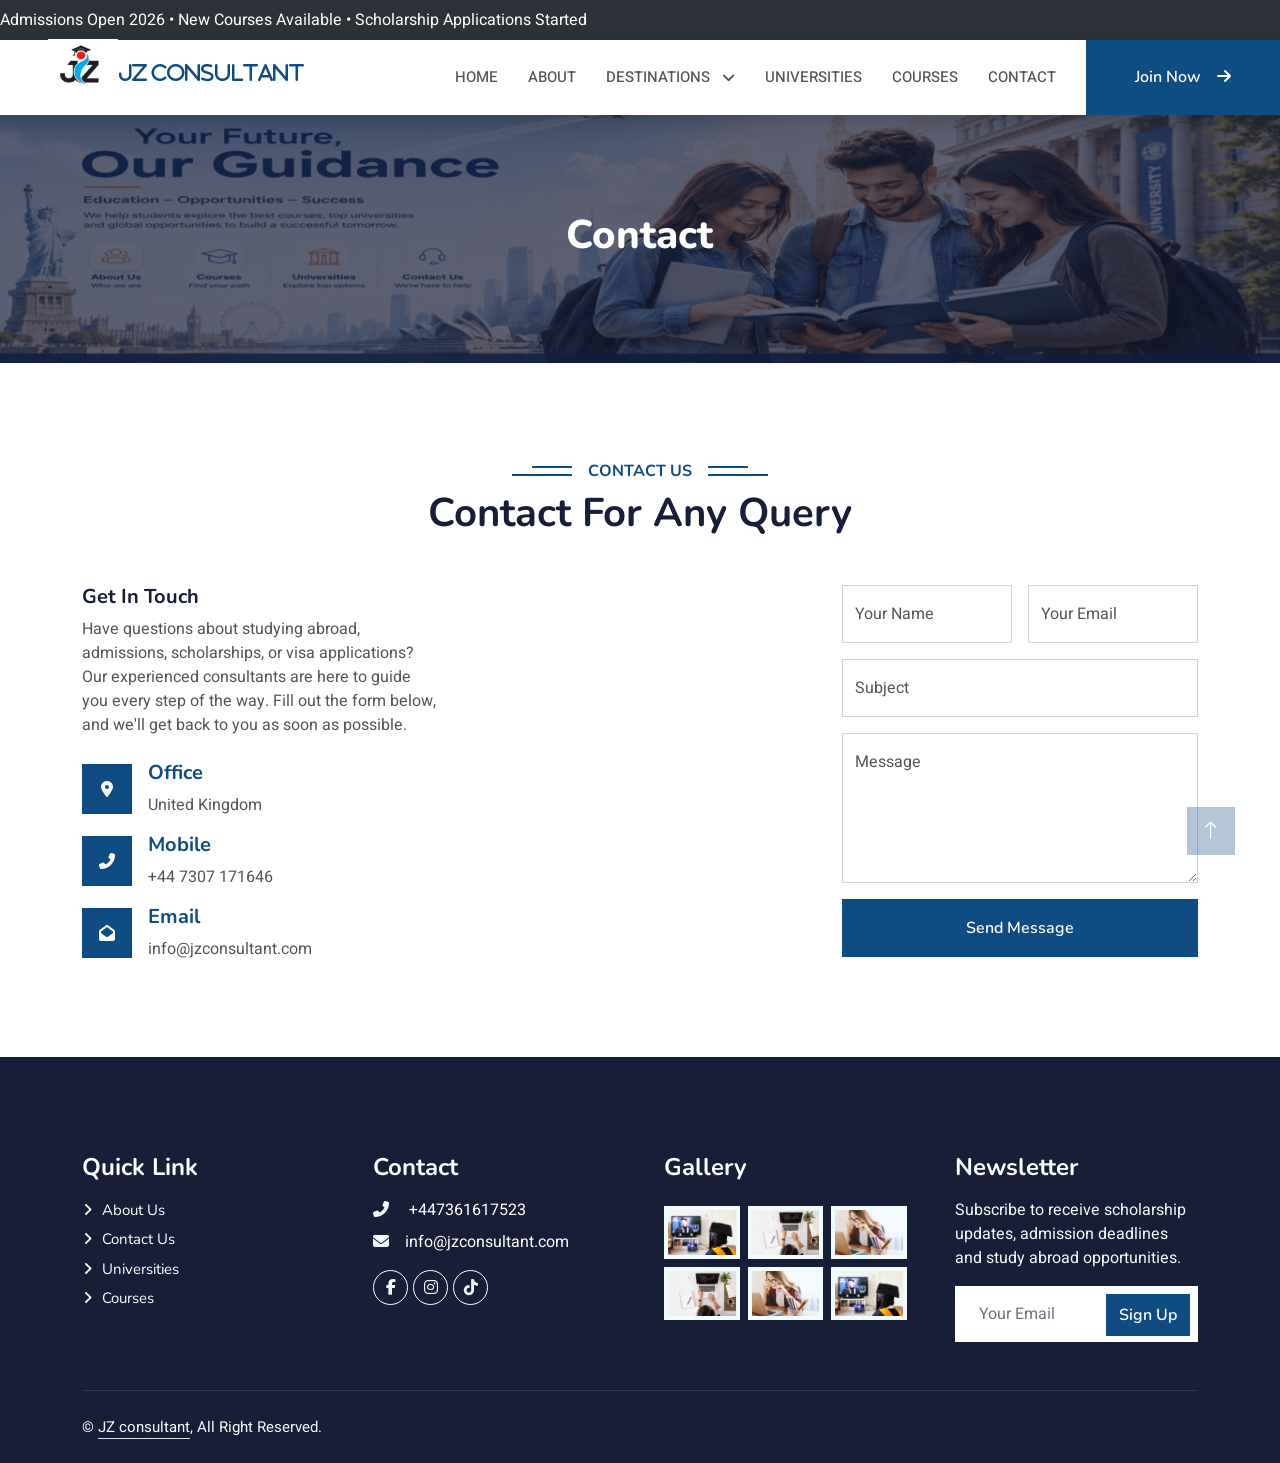
<file: contact.html>
<!doctype html>
<html lang="en">
  <head>
    <meta charset="utf-8" />
    <title>JZ consultant</title>
    <meta content="width=device-width, initial-scale=1.0" name="viewport" />
    <meta content="" name="keywords" />
    <meta content="" name="description" />

    <!-- Favicon -->
    <link href="img/favicon.ico" rel="icon" />

    <!-- Google Web Fonts -->
    <link rel="preconnect" href="https://fonts.googleapis.com" />
    <link rel="preconnect" href="https://fonts.gstatic.com" crossorigin />
    <link
      href="https://fonts.googleapis.com/css2?family=Heebo:wght@400;500;600&family=Nunito:wght@600;700;800&display=swap"
      rel="stylesheet" />

    <!-- Icon Font Stylesheet -->
    <link
      href="https://cdnjs.cloudflare.com/ajax/libs/font-awesome/5.10.0/css/all.min.css"
      rel="stylesheet" />

    <link rel="stylesheet" href="https://cdnjs.cloudflare.com/ajax/libs/font-awesome/6.5.2/css/all.min.css">

    <link
      href="https://cdn.jsdelivr.net/npm/bootstrap-icons@1.4.1/font/bootstrap-icons.css"
      rel="stylesheet" />

    <!-- Libraries Stylesheet -->
    <link href="lib/animate/animate.min.css" rel="stylesheet" />
    <link href="lib/owlcarousel/assets/owl.carousel.min.css" rel="stylesheet" />

    <!-- Customized Bootstrap Stylesheet -->
    <link href="css/bootstrap.min.css" rel="stylesheet" />

    <!-- Template Stylesheet -->
    <link href="css/style.css" rel="stylesheet" />
  </head>

  <body>
    <!-- Spinner Start -->
    <div
      id="spinner"
      class="show bg-white position-fixed translate-middle w-100 vh-100 top-50 start-50 d-flex align-items-center justify-content-center">
      <div
        class="spinner-border text-primary"
        style="width: 3rem; height: 3rem"
        role="status">
        <span class="sr-only">Loading...</span>
      </div>
    </div>
    <!-- Spinner End -->
    <div class="announcement-bar">
    <div class="ticker">
        Admissions Open 2026 • New Courses Available • Scholarship Applications Started
    </div>
</div>

<header>
    <!-- Existing Header -->
</header>
    <!-- Navbar Start -->
    <nav
      class="navbar navbar-expand-lg bg-white navbar-light shadow sticky-top p-0">
      <a
        href="index.html"
        class="navbar-brand d-flex align-items-center px-4 px-lg-5">
        <h2 class="jzconsultant-header"><img src="img\logo2.jpg" alt="Girl in a jacket" width="70" height="70"></i>JZ Consultant</h2>
      </a>
      <button
        type="button"
        class="navbar-toggler me-4"
        data-bs-toggle="collapse"
        data-bs-target="#navbarCollapse">
        <span class="navbar-toggler-icon"></span>
      </button>
      <div class="collapse navbar-collapse" id="navbarCollapse">
        <div class="navbar-nav ms-auto p-4 p-lg-0">
          <a href="index.html" class="nav-item nav-link">Home</a>
          <a href="about.html" class="nav-item nav-link">About</a> 
          <!-- <a href="Destinations.html" class="nav-item nav-link">Destinations</a>  -->
           <div class="nav-item dropdown">
    <a href="#" class="nav-link dropdown-toggle" data-bs-toggle="dropdown">
        Destinations
    </a>
    <div class="dropdown-menu rounded-0 m-0">
        <a href="australia.html" class="dropdown-item">Australia</a>
        <a href="uk.html" class="dropdown-item">UK</a>
        <a href="usa.html" class="dropdown-item">USA</a>
        <a href="finland.html" class="dropdown-item">Finland</a>
        <a href="canada.html" class="dropdown-item">Canada</a>
        <a href="germany.html" class="dropdown-item">Germany</a>
        <a href="malaysia.html" class="dropdown-item">Malaysia</a>
        <a href="dubai.html" class="dropdown-item">Dubai</a>
        <a href="france.html" class="dropdown-item">France</a>
    </div>
</div>
          <a href="Universities.html" class="nav-item nav-link">Universities</a>
          <a href="courses.html" class="nav-item nav-link">Courses</a>
          <a href="contact.html" class="nav-item nav-link">Contact</a>
        </div>
        <a href="form.html" class="btn btn-primary py-4 px-lg-5 d-none d-lg-block"
          >Join Now<i class="fa fa-arrow-right ms-3"></i
        ></a>
      </div>
    </nav>
    <!-- Navbar End -->

    <!-- Header Start -->
    <div class="container-fluid bg-primary py-5 mb-5 page-header">
      <div class="container py-5">
        <div class="row justify-content-center">
          <div class="col-lg-10 text-center">
            <h1 class="display-3 text-white animated slideInDown">Contact</h1>
            <!-- <nav aria-label="breadcrumb">
              <ol class="breadcrumb justify-content-center">
                <li class="breadcrumb-item">
                  <a class="text-white" href="#">Home</a>
                </li>
                <li class="breadcrumb-item">
                  <a class="text-white" href="#">Pages</a>
                </li>
                <li
                  class="breadcrumb-item text-white active"
                  aria-current="page">
                  Contact
                </li>
              </ol>
            </nav> -->
          </div>
        </div>
      </div>
    </div>
    <!-- Header End -->

    <!-- Contact Start -->
    <div class="container-xxl py-5">
      <div class="container">
        <div class="text-center wow fadeInUp" data-wow-delay="0.1s">
          <h6 class="section-title bg-white text-center text-primary px-3">
            Contact Us
          </h6>
          <h1 class="mb-5">Contact For Any Query</h1>
        </div>
        <div class="row g-4">
          <div class="col-lg-4 col-md-6 wow fadeInUp" data-wow-delay="0.1s">
            <h5>Get In Touch</h5>
            <p class="mb-4">
              Have questions about studying abroad, admissions, scholarships, or visa applications? Our experienced consultants are here to guide you every step of the way. Fill out the form below, and we'll get back to you as soon as possible.
              
            <div class="d-flex align-items-center mb-3">
              <div
                class="d-flex align-items-center justify-content-center flex-shrink-0 bg-primary"
                style="width: 50px; height: 50px">
                <i class="fa fa-map-marker-alt text-white"></i>
              </div>
              <div class="ms-3">
               <h5 class="text-primary">Office</h5>
                <p class="mb-0">United Kingdom</p> 
              </div>
            </div>
            <div class="d-flex align-items-center mb-3">
              <div
                class="d-flex align-items-center justify-content-center flex-shrink-0 bg-primary"
                style="width: 50px; height: 50px">
                <i class="fa fa-phone-alt text-white"></i>
              </div>
              <div class="ms-3">
    <h5 class="text-primary">Mobile</h5>
    <p class="mb-0">
        <a href="https://wa.me/447307171646" target="_blank" class="whatsapp-email">
            +44 7307 171646
        </a>
    </p>
</div>
            </div>
            <div class="d-flex align-items-center">
              <div
                class="d-flex align-items-center justify-content-center flex-shrink-0 bg-primary"
                style="width: 50px; height: 50px">
                <i class="fa fa-envelope-open text-white"></i>
              </div>
              <div class="ms-3">
                <h5 class="text-primary">Email</h5>
                <p class="mb-0"><a href="mailto:info@jzconsultant.com" class="whatsapp-email">info@jzconsultant.com</a></p>
              </div>
            </div>
          </div>
          <div class="col-lg-4 col-md-6 wow fadeInUp" data-wow-delay="0.3s">
            <iframe
              class="position-relative rounded w-100 h-100"
              src="https://www.google.com/maps?q=United+Kingdom&output=embed""
              frameborder="0"
              style="min-height: 300px; border: 0"
              allowfullscreen=""
              aria-hidden="false"
              tabindex="0"></iframe>
          </div>
          <div class="col-lg-4 col-md-12 wow fadeInUp" data-wow-delay="0.5s">
            
            
<div id="querySuccess" class="alert alert-success d-none mb-3">
    Thank you. Your query has been submitted successfully.
</div>

<div id="queryError" class="alert alert-danger d-none mb-3">
    Submission failed. Please try again later.
</div>


            <form id="queryForm">
              <div class="row g-3">
                <div class="col-md-6">
                  <div class="form-floating">
                    <input
          type="text"
          class="form-control"
          id="name"
          placeholder="Your Name"
          required />
          <label for="name">Your Name</label>
  
                  </div>
                </div>
                <div class="col-md-6">
                  <div class="form-floating">
                    <input
                      type="email"
                      class="form-control"
                      id="email"
                      placeholder="Your Email"
                      required />
                    <label for="email">Your Email</label>
                  </div>
                </div>
                <div class="col-12">
                  <div class="form-floating">
                    <input
                      type="text"
                      class="form-control"
                      id="subject"
                      placeholder="Subject"
                      required />
                    <label for="subject">Subject</label>
                  </div>
                </div>
                <div class="col-12">
                  <div class="form-floating">
                    <textarea
                      class="form-control"
                      placeholder="Leave a message here"
                      id="message"
                      style="height: 150px"
                      required></textarea>
                    <label for="message">Message</label>
                  </div>
                </div>
                <div class="col-12">
                  <button class="btn btn-primary w-100 py-3" type="submit">
                    Send Message
                  </button>
                </div>
              </div>
            </form>
          </div>
        </div>
      </div>
    </div>
    <!-- Contact End -->

    <!-- Footer Start -->
    <div
      class="container-fluid bg-dark text-light footer pt-5 mt-5 wow fadeIn"
      data-wow-delay="0.1s">
      <div class="container py-5">
        <div class="row g-5">
          <div class="col-lg-3 col-md-6">
            <h4 class="text-white mb-3">Quick Link</h4>
            <a class="btn btn-link" href="about.html">About Us</a>
            <a class="btn btn-link" href="contact.html">Contact Us</a>
            <a class="btn btn-link" href="Universities.html">Universities</a>
            <a class="btn btn-link" href="courses.html">Courses</a>
            <!-- <a class="btn btn-link" href="">FAQs & Help</a>  -->
          </div>
          <div class="col-lg-3 col-md-6">
            <h4 class="text-white mb-3">Contact</h4>
            <!-- <p class="mb-2">
              <i class="fa fa-map-marker-alt me-3"></i>Street, UK
            </p> -->
            <p class="mb-2">
              <i class="fa fa-phone-alt me-3"></i><a href="https://wa.me/447361617523" target="_blank">
    +447361617523
</a>
            </p>
            <p class="mb-2">
              <i class="fa fa-envelope me-3"></i><a href="mailto:info@jzconsultant.com">info@jzconsultant.com
            </p>
            <div class="d-flex pt-2">
              <!-- <a class="btn btn-outline-light btn-social" href=""
                ><i class="fa-brands fa-x-twitter"></i
              ></a> -->
              <a class="btn btn-outline-light btn-social" href="https://www.facebook.com/people/JZ-Consultants/61589812383996/"
                ><i class="fab fa-facebook-f"></i
              ></a>
              <a class="btn btn-outline-light btn-social" href="https://www.instagram.com/jzconsultants?igsh=dzUwZWUzcjRwZXYy"
                ><i class="fab fa-instagram"></i
              ></a>
              <!-- <a class="btn btn-outline-light btn-social" href=""
                ><i class="fab fa-linkedin-in"></i
              ></a> -->
              <a class="btn btn-outline-light btn-social" href="https://www.tiktok.com/@jzconsultants?_r=1&_t=ZS-972TdSrixpU" target="_blank">
    <i class="fab fa-tiktok"></i>
  </a>
            </div>
          </div>
          <div class="col-lg-3 col-md-6">
            <h4 class="text-white mb-3">Gallery</h4>
            <div class="row g-2 pt-2">
              <div class="col-4">
                <img
                  class="img-fluid bg-light p-1"
                  src="img/course-1.jpg"
                  alt="" />
              </div>
              <div class="col-4">
                <img
                  class="img-fluid bg-light p-1"
                  src="img/course-2.jpg"
                  alt="" />
              </div>
              <div class="col-4">
                <img
                  class="img-fluid bg-light p-1"
                  src="img/course-3.jpg"
                  alt="" />
              </div>
              <div class="col-4">
                <img
                  class="img-fluid bg-light p-1"
                  src="img/course-2.jpg"
                  alt="" />
              </div>
              <div class="col-4">
                <img
                  class="img-fluid bg-light p-1"
                  src="img/course-3.jpg"
                  alt="" />
              </div>
              <div class="col-4">
                <img
                  class="img-fluid bg-light p-1"
                  src="img/course-1.jpg"
                  alt="" />
              </div>
            </div>
          </div>

<div class="col-lg-3 col-md-6">
    <h4 class="text-white mb-3">Newsletter</h4>

    <p>
        Subscribe to receive scholarship updates,
        admission deadlines and study abroad opportunities.
    </p>

    <div id="newsletterSuccess"
         class="alert alert-success d-none mb-2">
        Successfully subscribed.
    </div>

    <div class="position-relative mx-auto"
         style="max-width:400px">

        <input
            id="newsletterEmail"
            class="form-control border-0 w-100 py-3 ps-4 pe-5"
            type="email"
            placeholder="Your Email"
            required>

        <button
            id="newsletterBtn"
            type="button"
            class="btn btn-primary py-2 position-absolute top-0 end-0 mt-2 me-2">
            Sign Up

        </button>

    </div>
</div>


        </div>
      </div>
      <div class="container">
        <div class="copyright">
          <div class="row">
            <div class="col-md-6 text-center text-md-start mb-3 mb-md-0">
              &copy; <a class="border-bottom" href="#">JZ consultant</a>, All
              Right Reserved.

            </div>
            <!-- <div class="col-md-6 text-center text-md-end">
              <div class="footer-menu">
                <a href="">Home</a>
                <a href="">Cookies</a>
                <a href="">Help</a>
                <a href="">FQAs</a>
              </div>
            </div> -->
          </div>
        </div>
      </div>
    </div>
    <!-- Footer End -->

    <!-- Back to Top -->
    <a href="#" class="btn btn-lg btn-primary btn-lg-square back-to-top"
      ><i class="bi bi-arrow-up"></i
    ></a>

    <!-- JavaScript Libraries -->
    <script src="https://code.jquery.com/jquery-3.4.1.min.js"></script>
    <script src="https://cdn.jsdelivr.net/npm/bootstrap@5.0.0/dist/js/bootstrap.bundle.min.js"></script>
    <script src="lib/wow/wow.min.js"></script>
    <script src="lib/easing/easing.min.js"></script>
    <script src="lib/waypoints/waypoints.min.js"></script>
    <script src="lib/owlcarousel/owl.carousel.min.js"></script>

    <!-- Template Javascript -->
    <script src="js/main.js"></script>
    <!-- || Script for form submission|| -->

<script>

const queryScriptURL = "https://script.google.com/macros/s/AKfycbwhrWCjBzay0QJafKmzxsBh_bAMcYyhd3XelT_dwoPJLzf9-KwEOVS8tl1JqP5YKdW6/exec";

document.addEventListener("DOMContentLoaded", function () {

    const form = document.getElementById("queryForm");

    if (!form) return;

    form.addEventListener("submit", async function (e) {

        e.preventDefault();

        const data = {

            form_type: "Query",

            name:
                document.getElementById("name").value,

            email:
                document.getElementById("email").value,

            subject:
                document.getElementById("subject").value,

            message:
                document.getElementById("message").value
        };

        try {

            await fetch(queryScriptURL, {
                method: "POST",
                mode: "no-cors",
                body: JSON.stringify(data)
            });

            document
                .getElementById("queryError")
                .classList.add("d-none");

            document
                .getElementById("querySuccess")
                .classList.remove("d-none");

            form.reset();

        } catch (error) {

            console.error(error);

            document
                .getElementById("querySuccess")
                .classList.add("d-none");

            document
                .getElementById("queryError")
                .classList.remove("d-none");
        }
    });

});

</script>
<!-- ||Script for newsletter subscription|| -->
<script>

const newsletterScriptURL =
"https://script.google.com/macros/s/AKfycbwhrWCjBzay0QJafKmzxsBh_bAMcYyhd3XelT_dwoPJLzf9-KwEOVS8tl1JqP5YKdW6/exec";

document
.getElementById("newsletterBtn")
.addEventListener("click", async function(){

    const email =
    document.getElementById("newsletterEmail").value;

    if(!email){

        alert("Please enter your email address.");

        return;
    }

    const data = {

        form_type: "Newsletter",
        email: email

    };

    try{

        await fetch(newsletterScriptURL,{
            method:"POST",
            mode:"no-cors",
            body:JSON.stringify(data)
        });

        document
        .getElementById("newsletterSuccess")
        .classList.remove("d-none");

        document
        .getElementById("newsletterEmail")
        .value = "";

    }
    catch(error){

        console.error(error);

        alert("Subscription failed.");

    }

});

</script>
  </body>
</html>
</file>
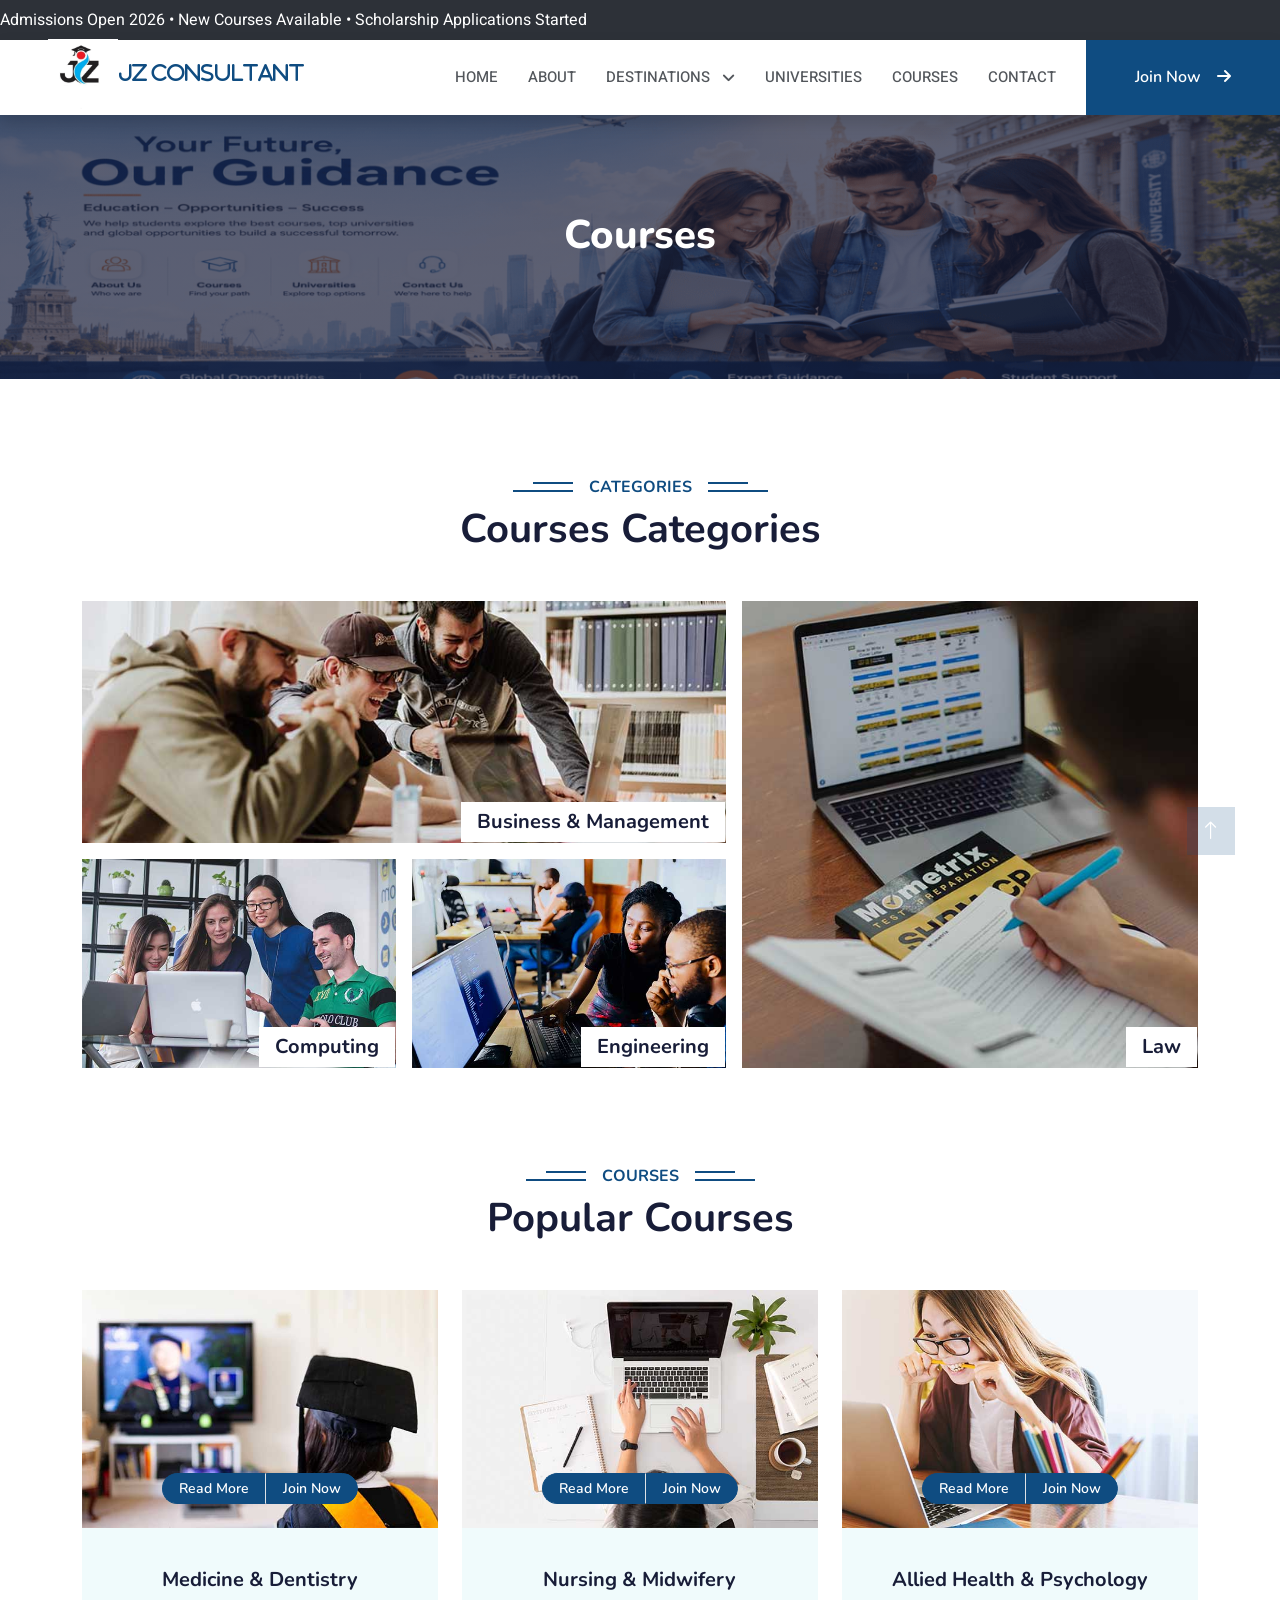
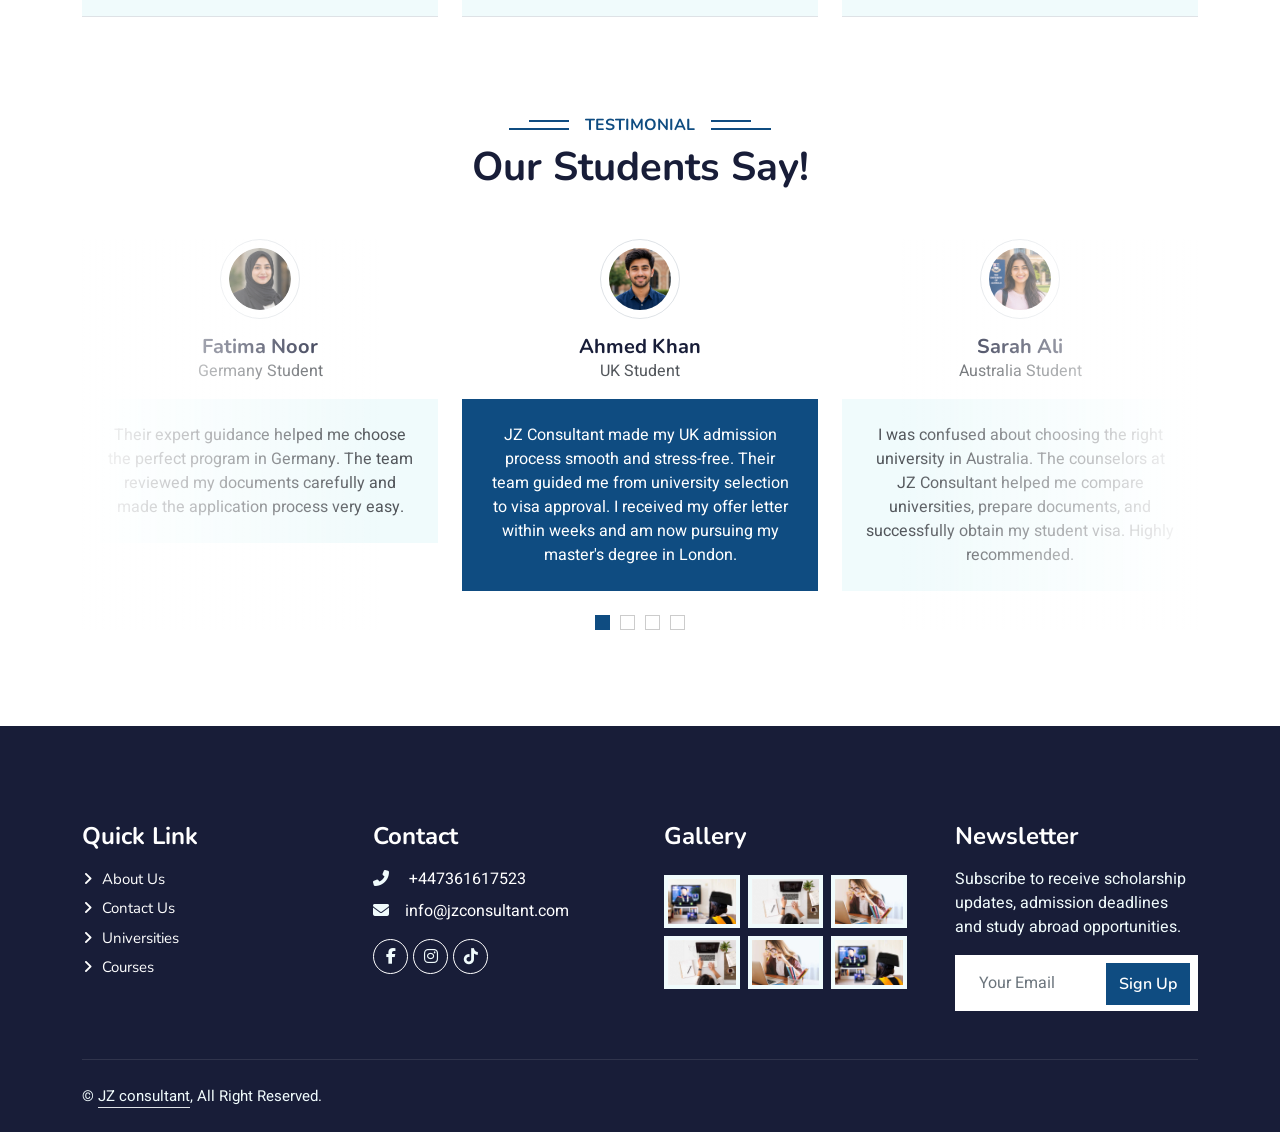
<file: courses.html>
<!doctype html>
<html lang="en">
  <head>
    <meta charset="utf-8" />
    <title>JZ consultant</title>
    <meta content="width=device-width, initial-scale=1.0" name="viewport" />
    <meta content="" name="keywords" />
    <meta content="" name="description" />

    <!-- Favicon -->
    <link href="img/favicon.ico" rel="icon" />

    <!-- Google Web Fonts -->
    <link rel="preconnect" href="https://fonts.googleapis.com" />
    <link rel="preconnect" href="https://fonts.gstatic.com" crossorigin />
    <link
      href="https://fonts.googleapis.com/css2?family=Heebo:wght@400;500;600&family=Nunito:wght@600;700;800&display=swap"
      rel="stylesheet" />

    <!-- Icon Font Stylesheet -->
    <link
      href="https://cdnjs.cloudflare.com/ajax/libs/font-awesome/5.10.0/css/all.min.css"
      rel="stylesheet" />
      <link rel="stylesheet" href="https://cdnjs.cloudflare.com/ajax/libs/font-awesome/6.5.2/css/all.min.css">
    <link
      href="https://cdn.jsdelivr.net/npm/bootstrap-icons@1.4.1/font/bootstrap-icons.css"
      rel="stylesheet" />

    <!-- Libraries Stylesheet -->
    <link href="lib/animate/animate.min.css" rel="stylesheet" />
    <link href="lib/owlcarousel/assets/owl.carousel.min.css" rel="stylesheet" />

    <!-- Customized Bootstrap Stylesheet -->
    <link href="css/bootstrap.min.css" rel="stylesheet" />

    <!-- Template Stylesheet -->
    <link href="css/style.css" rel="stylesheet" />
  </head>

  <body>
    <!-- Spinner Start -->
    <div
      id="spinner"
      class="show bg-white position-fixed translate-middle w-100 vh-100 top-50 start-50 d-flex align-items-center justify-content-center">
      <div
        class="spinner-border text-primary"
        style="width: 3rem; height: 3rem"
        role="status">
        <span class="sr-only">Loading...</span>
      </div>
    </div>
    <!-- Spinner End -->
    <div class="announcement-bar">
    <div class="ticker">
        Admissions Open 2026 • New Courses Available • Scholarship Applications Started
    </div>
</div>

<header>
    <!-- Existing Header -->
</header>
    <!-- Navbar Start -->
    <nav
      class="navbar navbar-expand-lg bg-white navbar-light shadow sticky-top p-0">
      <a
        href="index.html"
        class="navbar-brand d-flex align-items-center px-4 px-lg-5">
        <h2 class="jzconsultant-header"><img src="img\logo2.jpg" alt="Girl in a jacket" width="70" height="70"></i>JZ Consultant</h2>
      </a>
      <button
        type="button"
        class="navbar-toggler me-4"
        data-bs-toggle="collapse"
        data-bs-target="#navbarCollapse">
        <span class="navbar-toggler-icon"></span>
      </button>
      <div class="collapse navbar-collapse" id="navbarCollapse">
        <div class="navbar-nav ms-auto p-4 p-lg-0">
          <a href="index.html" class="nav-item nav-link">Home</a>
          <a href="about.html" class="nav-item nav-link">About</a> 
          <!-- <a href="Destinations.html" class="nav-item nav-link">Destinations</a>  -->
           <div class="nav-item dropdown">
    <a href="#" class="nav-link dropdown-toggle" data-bs-toggle="dropdown">
        Destinations
    </a>
    <div class="dropdown-menu rounded-0 m-0">
        <a href="australia.html" class="dropdown-item">Australia</a>
        <a href="uk.html" class="dropdown-item">UK</a>
        <a href="usa.html" class="dropdown-item">USA</a>
        <a href="finland.html" class="dropdown-item">Finland</a>
        <a href="canada.html" class="dropdown-item">Canada</a>
        <a href="germany.html" class="dropdown-item">Germany</a>
        <a href="malaysia.html" class="dropdown-item">Malaysia</a>
        <a href="dubai.html" class="dropdown-item">Dubai</a>
        <a href="france.html" class="dropdown-item">France</a>
    </div>
</div>
          <a href="Universities.html" class="nav-item nav-link">Universities</a>
          <a href="courses.html" class="nav-item nav-link">Courses</a>
          <a href="contact.html" class="nav-item nav-link">Contact</a>
        </div>
        <a href="form.html" class="btn btn-primary py-4 px-lg-5 d-none d-lg-block"
          >Join Now<i class="fa fa-arrow-right ms-3"></i
        ></a>
      </div>
    </nav>
    <!-- Navbar End -->

    <!-- Header Start -->
    <div class="container-fluid bg-primary py-5 mb-5 page-header">
      <div class="container py-5">
        <div class="row justify-content-center">
          <div class="col-lg-10 text-center">
            <h1 class="display-3 text-white animated slideInDown">Courses</h1>
            <nav aria-label="breadcrumb">
              <ol class="breadcrumb justify-content-center">
                <li class="breadcrumb-item">
                  <!-- <a class="text-white" href="#">Home</a>
                </li>
                <li class="breadcrumb-item">
                  <a class="text-white" href="#">Pages</a>
                </li>
                <li
                  class="breadcrumb-item text-white active"
                  aria-current="page">
                  Courses
                </li> -->
              </ol>
            </nav>
          </div>
        </div>
      </div>
    </div>
    <!-- Header End -->

    <!-- Categories Start -->
    <div class="container-xxl py-5 category">
      <div class="container">
        <div class="text-center wow fadeInUp" data-wow-delay="0.1s">
          <h6 class="section-title bg-white text-center text-primary px-3">
            Categories
          </h6>
          <h1 class="mb-5">Courses Categories</h1>
        </div>
        <div class="row g-3">
          <div class="col-lg-7 col-md-6">
            <div class="row g-3">
              <div class="col-lg-12 col-md-12 wow zoomIn" data-wow-delay="0.1s">
                <a class="position-relative d-block overflow-hidden" href="">
                  <img class="img-fluid" src="img/cat-1.jpg" alt="" />
                  <div
                    class="bg-white text-center position-absolute bottom-0 end-0 py-2 px-3"
                    style="margin: 1px">
                    <h5 class="m-0">Business & Management</h5>
                    <!-- <small class="text-primary">49 Courses</small> -->
                  </div>
                </a>
              </div>
              <div class="col-lg-6 col-md-12 wow zoomIn" data-wow-delay="0.3s">
                <a class="position-relative d-block overflow-hidden" href="">
                  <img class="img-fluid" src="img/cat-2.jpg" alt="" />
                  <div
                    class="bg-white text-center position-absolute bottom-0 end-0 py-2 px-3"
                    style="margin: 1px">
                    <h5 class="m-0">Computing</h5>
                    <!-- <small class="text-primary">49 Courses</small> -->
                  </div>
                </a>
              </div>
              <div class="col-lg-6 col-md-12 wow zoomIn" data-wow-delay="0.5s">
                <a class="position-relative d-block overflow-hidden" href="">
                  <img class="img-fluid" src="img/cat-3.jpg" alt="" />
                  <div
                    class="bg-white text-center position-absolute bottom-0 end-0 py-2 px-3"
                    style="margin: 1px">
                    <h5 class="m-0">Engineering</h5>
                    <!-- <small class="text-primary">49 Courses</small> -->
                  </div>
                </a>
              </div>
            </div>
          </div>
          <div
            class="col-lg-5 col-md-6 wow zoomIn"
            data-wow-delay="0.7s"
            style="min-height: 350px">
            <a class="position-relative d-block h-100 overflow-hidden" href="">
              <img
                class="img-fluid position-absolute w-100 h-100"
                src="img/cat-4.jpg"
                alt=""
                style="object-fit: cover" />
              <div
                class="bg-white text-center position-absolute bottom-0 end-0 py-2 px-3"
                style="margin: 1px">
                <h5 class="m-0">Law</h5>
                <!-- <small class="text-primary">49 Courses</small> -->
              </div>
            </a>
          </div>
        </div>
      </div>
    </div>
    <!-- Categories Start -->

    <!-- Courses Start -->
    <div class="container-xxl py-5">
      <div class="container">
        <div class="text-center wow fadeInUp" data-wow-delay="0.1s">
          <h6 class="section-title bg-white text-center text-primary px-3">
            Courses
          </h6>
          <h1 class="mb-5">Popular Courses</h1>
        </div>
        <div class="row g-4 justify-content-center">
          <div class="col-lg-4 col-md-6 wow fadeInUp" data-wow-delay="0.1s">
            <div class="course-item bg-light">
              <div class="position-relative overflow-hidden">
                <img class="img-fluid" src="img/course-1.jpg" alt="" />
                <div
                  class="w-100 d-flex justify-content-center position-absolute bottom-0 start-0 mb-4">
                  <a
                    href="#"
                    class="flex-shrink-0 btn btn-sm btn-primary px-3 border-end"
                    style="border-radius: 30px 0 0 30px"
                    >Read More</a
                  >
                  <a
                    href="#"
                    class="flex-shrink-0 btn btn-sm btn-primary px-3"
                    style="border-radius: 0 30px 30px 0"
                    >Join Now</a
                  >
                </div>
              </div>
              <div class="text-center p-4 pb-0">
                <!-- <h3 class="mb-0">$149.00</h3>-->
                <div class="mb-3">
                  <!-- <small class="fa fa-star text-primary"></small>
                  <small class="fa fa-star text-primary"></small>
                  <small class="fa fa-star text-primary"></small>
                  <small class="fa fa-star text-primary"></small>
                  <small class="fa fa-star text-primary"></small>
                  <small>(123)</small>-->
                </div>
                <h5 class="mb-4">
                  Medicine & Dentistry
                </h5>
              </div>
              <div class="d-flex border-top">
                <!-- <small class="flex-fill text-center border-end py-2"
                  ><i class="fa fa-user-tie text-primary me-2"></i>John
                  Doe</small
                >
                <small class="flex-fill text-center border-end py-2"
                  ><i class="fa fa-clock text-primary me-2"></i>1.49 Hrs</small
                >
                <small class="flex-fill text-center py-2"
                  ><i class="fa fa-user text-primary me-2"></i>30
                  Students</small
                > -->
              </div>
            </div>
          </div>
          <div class="col-lg-4 col-md-6 wow fadeInUp" data-wow-delay="0.3s">
            <div class="course-item bg-light">
              <div class="position-relative overflow-hidden">
                <img class="img-fluid" src="img/course-2.jpg" alt="" />
                <div
                  class="w-100 d-flex justify-content-center position-absolute bottom-0 start-0 mb-4">
                  <a
                    href="#"
                    class="flex-shrink-0 btn btn-sm btn-primary px-3 border-end"
                    style="border-radius: 30px 0 0 30px"
                    >Read More</a
                  >
                  <a
                    href="#"
                    class="flex-shrink-0 btn btn-sm btn-primary px-3"
                    style="border-radius: 0 30px 30px 0"
                    >Join Now</a
                  >
                </div>
              </div>
              <div class="text-center p-4 pb-0">
                <!-- <h3 class="mb-0">$149.00</h3> -->
                <div class="mb-3">
                  <!-- <small class="fa fa-star text-primary"></small>
                  <small class="fa fa-star text-primary"></small>
                  <small class="fa fa-star text-primary"></small>
                  <small class="fa fa-star text-primary"></small>
                  <small class="fa fa-star text-primary"></small>
                  <small>(123)</small> -->
                </div>
                <h5 class="mb-4">
                  Nursing & Midwifery
                </h5>
              </div>
              <div class="d-flex border-top">
                <!-- <small class="flex-fill text-center border-end py-2"
                  ><i class="fa fa-user-tie text-primary me-2"></i>John
                  Doe</small
                >
                <small class="flex-fill text-center border-end py-2"
                  ><i class="fa fa-clock text-primary me-2"></i>1.49 Hrs</small
                >
                <small class="flex-fill text-center py-2"
                  ><i class="fa fa-user text-primary me-2"></i>30
                  Students</small
                > -->
              </div>
            </div>
          </div>
          <div class="col-lg-4 col-md-6 wow fadeInUp" data-wow-delay="0.5s">
            <div class="course-item bg-light">
              <div class="position-relative overflow-hidden">
                <img class="img-fluid" src="img/course-3.jpg" alt="" />
                <div
                  class="w-100 d-flex justify-content-center position-absolute bottom-0 start-0 mb-4">
                  <a
                    href="#"
                    class="flex-shrink-0 btn btn-sm btn-primary px-3 border-end"
                    style="border-radius: 30px 0 0 30px"
                    >Read More</a
                  >
                  <a
                    href="#"
                    class="flex-shrink-0 btn btn-sm btn-primary px-3"
                    style="border-radius: 0 30px 30px 0"
                    >Join Now</a
                  >
                </div>
              </div>
              <div class="text-center p-4 pb-0">
                <!-- <h3 class="mb-0">$149.00</h3> -->
                <div class="mb-3">
                  <!-- <small class="fa fa-star text-primary"></small>
                  <small class="fa fa-star text-primary"></small>
                  <small class="fa fa-star text-primary"></small>
                  <small class="fa fa-star text-primary"></small>
                  <small class="fa fa-star text-primary"></small>
                  <small>(123)</small> -->
                </div>
                <h5 class="mb-4">
                  Allied Health & Psychology
                </h5>
              </div>
              <div class="d-flex border-top">
                <!-- <small class="flex-fill text-center border-end py-2"
                  ><i class="fa fa-user-tie text-primary me-2"></i>John
                  Doe</small
                >
                <small class="flex-fill text-center border-end py-2"
                  ><i class="fa fa-clock text-primary me-2"></i>1.49 Hrs</small
                >
                <small class="flex-fill text-center py-2"
                  ><i class="fa fa-user text-primary me-2"></i>30
                  Students</small
                > -->
              </div>
            </div>
          </div>
        </div>
      </div>
    </div>
    <!-- Courses End -->

    <!-- Testimonial Start -->
    <div class="container-xxl py-5 wow fadeInUp" data-wow-delay="0.1s">
      <div class="container">
        <div class="text-center">
          <h6 class="section-title bg-white text-center text-primary px-3">
            Testimonial
          </h6>
          <h1 class="mb-5">Our Students Say!</h1>
        </div>
        <div class="owl-carousel testimonial-carousel position-relative">
          <div class="testimonial-item text-center">
            <img
              class="border rounded-circle p-2 mx-auto mb-3"
              src="img/testimonial-1.png"
              style="width: 80px; height: 80px" />
            <h5 class="mb-0">Ahmed Khan</h5>
            <p>UK Student</p>
            <div class="testimonial-text bg-light text-center p-4">
              <p class="mb-0">
                JZ Consultant made my UK admission process smooth and stress-free. Their team guided me from university selection to visa approval. I received my offer letter within weeks and am now pursuing my master's degree in London.
              </p>
            </div>
          </div>
          <div class="testimonial-item text-center">
            <img
              class="border rounded-circle p-2 mx-auto mb-3"
              src="img/testimonial-2.png"
              style="width: 80px; height: 80px" />
            <h5 class="mb-0">Sarah Ali</h5>
            <p>Australia Student</p>
            <div class="testimonial-text bg-light text-center p-4">
              <p class="mb-0">
                I was confused about choosing the right university in Australia. The counselors at JZ Consultant helped me compare universities, prepare documents, and successfully obtain my student visa. Highly recommended.
              </p>
            </div>
          </div>
          <div class="testimonial-item text-center">
            <img
              class="border rounded-circle p-2 mx-auto mb-3"
              src="img/testimonial-3.png"
              style="width: 80px; height: 80px" />
            <h5 class="mb-0">Muhammad Muzahir</h5>
            <p>Canada Student</p>
            <div class="testimonial-text bg-light text-center p-4">
              <p class="mb-0">
                The entire admission and visa process was handled professionally. JZ Consultant kept me informed at every step and helped me secure admission to a top Canadian university.
              </p>
            </div>
          </div>
          <div class="testimonial-item text-center">
            <img
              class="border rounded-circle p-2 mx-auto mb-3"
              src="img/testimonial-4.png"
              style="width: 80px; height: 80px" />
            <h5 class="mb-0">Fatima Noor</h5>
            <p>Germany Student</p>
            <div class="testimonial-text bg-light text-center p-4">
              <p class="mb-0">
                Their expert guidance helped me choose the perfect program in Germany. The team reviewed my documents carefully and made the application process very easy.
              </p>
            </div>
          </div>
        </div>
      </div>
    </div>
    <!-- Testimonial End -->

    <!-- Footer Start -->
    <div
      class="container-fluid bg-dark text-light footer pt-5 mt-5 wow fadeIn"
      data-wow-delay="0.1s">
      <div class="container py-5">
        <div class="row g-5">
          <div class="col-lg-3 col-md-6">
            <h4 class="text-white mb-3">Quick Link</h4>
            <a class="btn btn-link" href="about.html">About Us</a>
            <a class="btn btn-link" href="contact.html">Contact Us</a>
            <a class="btn btn-link" href="Universities.html">Universities</a>
            <a class="btn btn-link" href="courses.html">Courses</a>
            <!-- <a class="btn btn-link" href="">FAQs & Help</a>  -->
          </div>
          <div class="col-lg-3 col-md-6">
            <h4 class="text-white mb-3">Contact</h4>
            <!-- <p class="mb-2">
              <i class="fa fa-map-marker-alt me-3"></i>Street, UK
            </p> -->
            <p class="mb-2">
              <i class="fa fa-phone-alt me-3"></i><a href="https://wa.me/447361617523" target="_blank">
    +447361617523
</a>
            </p>
            <p class="mb-2">
              <i class="fa fa-envelope me-3"></i><a href="mailto:info@jzconsultant.com">info@jzconsultant.com
            </p>
            <div class="d-flex pt-2">
              <!-- <a class="btn btn-outline-light btn-social" href=""
                ><i class="fa-brands fa-x-twitter"></i
              ></a> -->
              <a class="btn btn-outline-light btn-social" href="https://www.facebook.com/people/JZ-Consultants/61589812383996/"
                ><i class="fab fa-facebook-f"></i
              ></a>
              <a class="btn btn-outline-light btn-social" href="https://www.instagram.com/jzconsultants?igsh=dzUwZWUzcjRwZXYy"
                ><i class="fab fa-instagram"></i
              ></a>
              <!-- <a class="btn btn-outline-light btn-social" href=""
                ><i class="fab fa-linkedin-in"></i
              ></a> -->
              <a class="btn btn-outline-light btn-social" href="https://www.tiktok.com/@jzconsultants?_r=1&_t=ZS-972TdSrixpU" target="_blank">
    <i class="fab fa-tiktok"></i>
  </a>
            </div>
          </div>
          <div class="col-lg-3 col-md-6">
            <h4 class="text-white mb-3">Gallery</h4>
            <div class="row g-2 pt-2">
              <div class="col-4">
                <img
                  class="img-fluid bg-light p-1"
                  src="img/course-1.jpg"
                  alt="" />
              </div>
              <div class="col-4">
                <img
                  class="img-fluid bg-light p-1"
                  src="img/course-2.jpg"
                  alt="" />
              </div>
              <div class="col-4">
                <img
                  class="img-fluid bg-light p-1"
                  src="img/course-3.jpg"
                  alt="" />
              </div>
              <div class="col-4">
                <img
                  class="img-fluid bg-light p-1"
                  src="img/course-2.jpg"
                  alt="" />
              </div>
              <div class="col-4">
                <img
                  class="img-fluid bg-light p-1"
                  src="img/course-3.jpg"
                  alt="" />
              </div>
              <div class="col-4">
                <img
                  class="img-fluid bg-light p-1"
                  src="img/course-1.jpg"
                  alt="" />
              </div>
            </div>
          </div>

<div class="col-lg-3 col-md-6">
    <h4 class="text-white mb-3">Newsletter</h4>

    <p>
        Subscribe to receive scholarship updates,
        admission deadlines and study abroad opportunities.
    </p>

    <div id="newsletterSuccess"
         class="alert alert-success d-none mb-2">
        Successfully subscribed.
    </div>

    <div class="position-relative mx-auto"
         style="max-width:400px">

        <input
            id="newsletterEmail"
            class="form-control border-0 w-100 py-3 ps-4 pe-5"
            type="email"
            placeholder="Your Email"
            required>

        <button
            id="newsletterBtn"
            type="button"
            class="btn btn-primary py-2 position-absolute top-0 end-0 mt-2 me-2">
            Sign Up

        </button>

    </div>
</div>


        </div>
      </div>
      <div class="container">
        <div class="copyright">
          <div class="row">
            <div class="col-md-6 text-center text-md-start mb-3 mb-md-0">
              &copy; <a class="border-bottom" href="#">JZ consultant</a>, All
              Right Reserved.

            </div>
            <!-- <div class="col-md-6 text-center text-md-end">
              <div class="footer-menu">
                <a href="">Home</a>
                <a href="">Cookies</a>
                <a href="">Help</a>
                <a href="">FQAs</a>
              </div>
            </div> -->
          </div>
        </div>
      </div>
    </div>
    <!-- Footer End -->

    <!-- Back to Top -->
    <a href="#" class="btn btn-lg btn-primary btn-lg-square back-to-top"
      ><i class="bi bi-arrow-up"></i
    ></a>

    <!-- JavaScript Libraries -->
    <script src="https://code.jquery.com/jquery-3.4.1.min.js"></script>
    <script src="https://cdn.jsdelivr.net/npm/bootstrap@5.0.0/dist/js/bootstrap.bundle.min.js"></script>
    <script src="lib/wow/wow.min.js"></script>
    <script src="lib/easing/easing.min.js"></script>
    <script src="lib/waypoints/waypoints.min.js"></script>
    <script src="lib/owlcarousel/owl.carousel.min.js"></script>

    <!-- Template Javascript -->
    <script src="js/main.js"></script>
    <!-- ||Script for newsletter subscription|| -->
<script>

const newsletterScriptURL =
"https://script.google.com/macros/s/AKfycbwhrWCjBzay0QJafKmzxsBh_bAMcYyhd3XelT_dwoPJLzf9-KwEOVS8tl1JqP5YKdW6/exec";
document
.getElementById("newsletterBtn")
.addEventListener("click", async function(){

    const email =
    document.getElementById("newsletterEmail").value;

    if(!email){

        alert("Please enter your email address.");

        return;
    }

    const data = {

        form_type: "Newsletter",
        email: email

    };

    try{

        await fetch(newsletterScriptURL,{
            method:"POST",
            mode:"no-cors",
            body:JSON.stringify(data)
        });

        document
        .getElementById("newsletterSuccess")
        .classList.remove("d-none");

        document
        .getElementById("newsletterEmail")
        .value = "";

    }
    catch(error){

        console.error(error);

        alert("Subscription failed.");

    }

});

</script>
  </body>
</html>
</file>
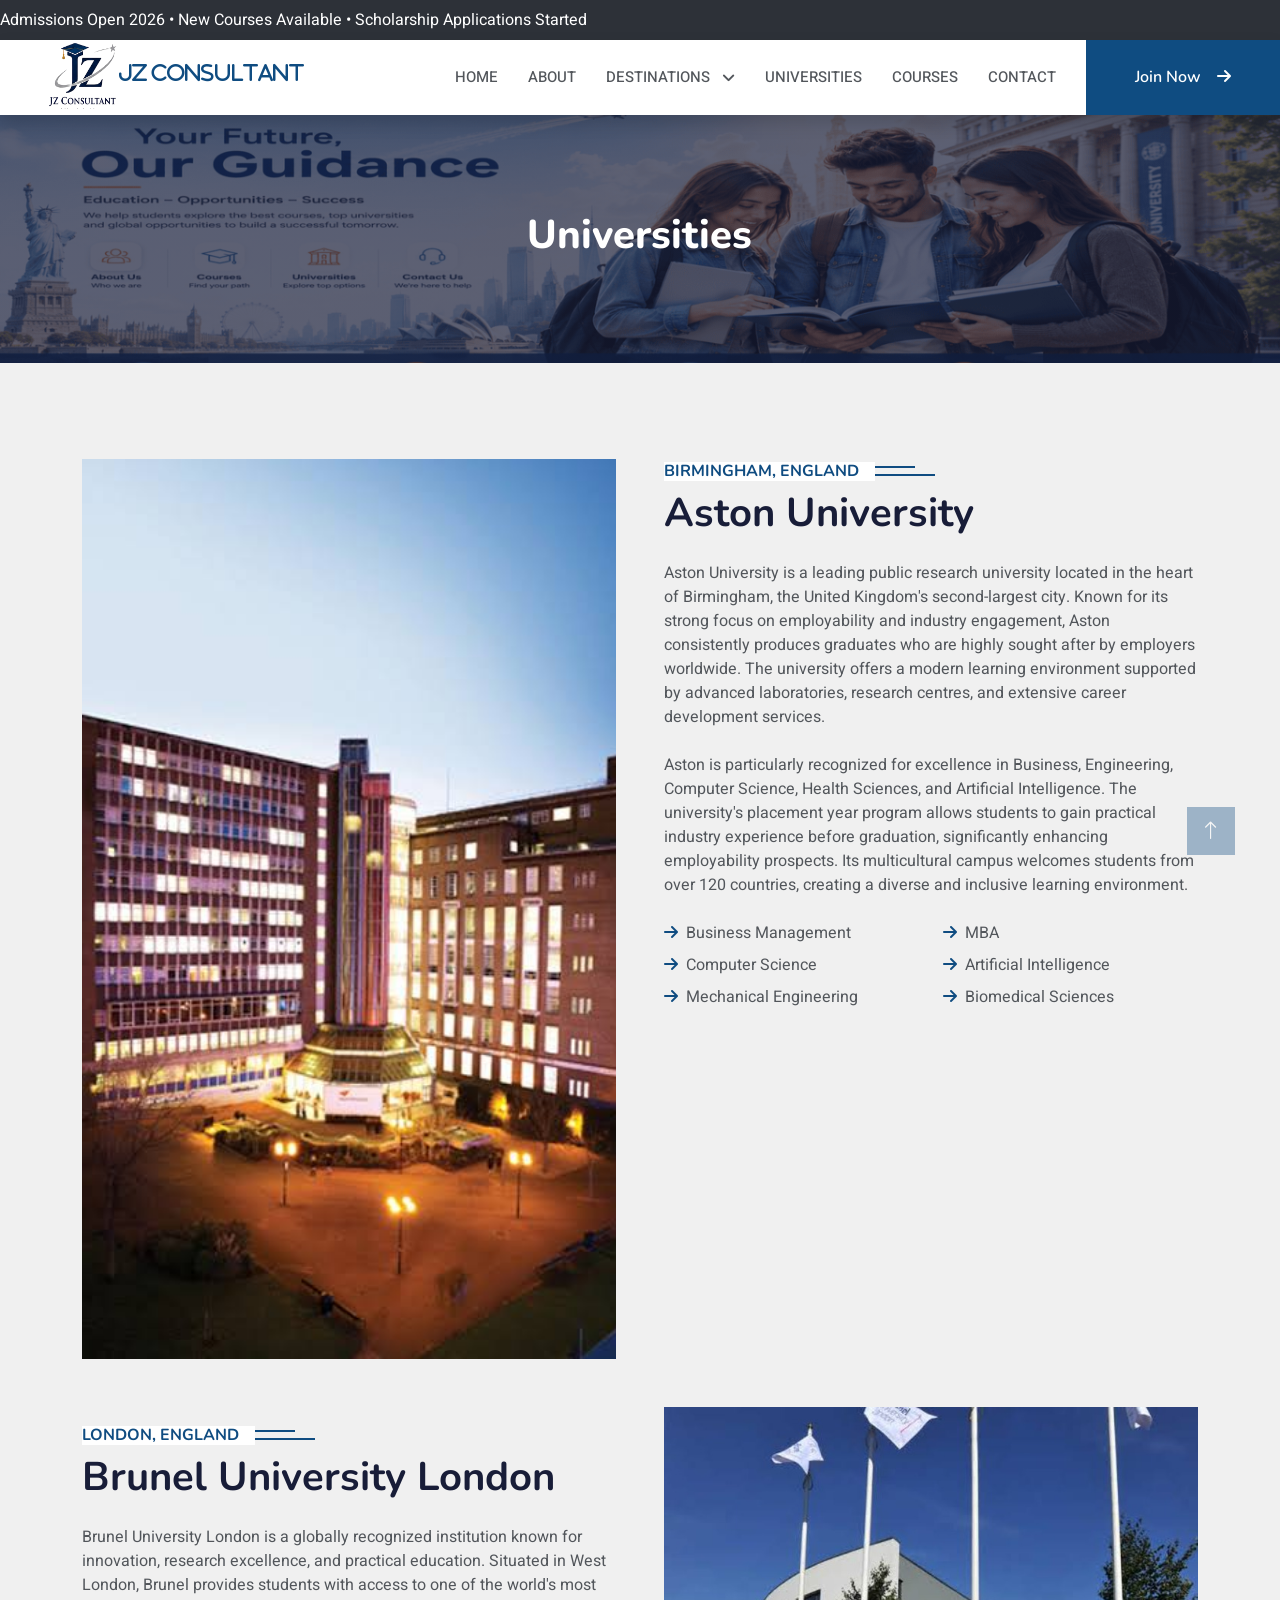
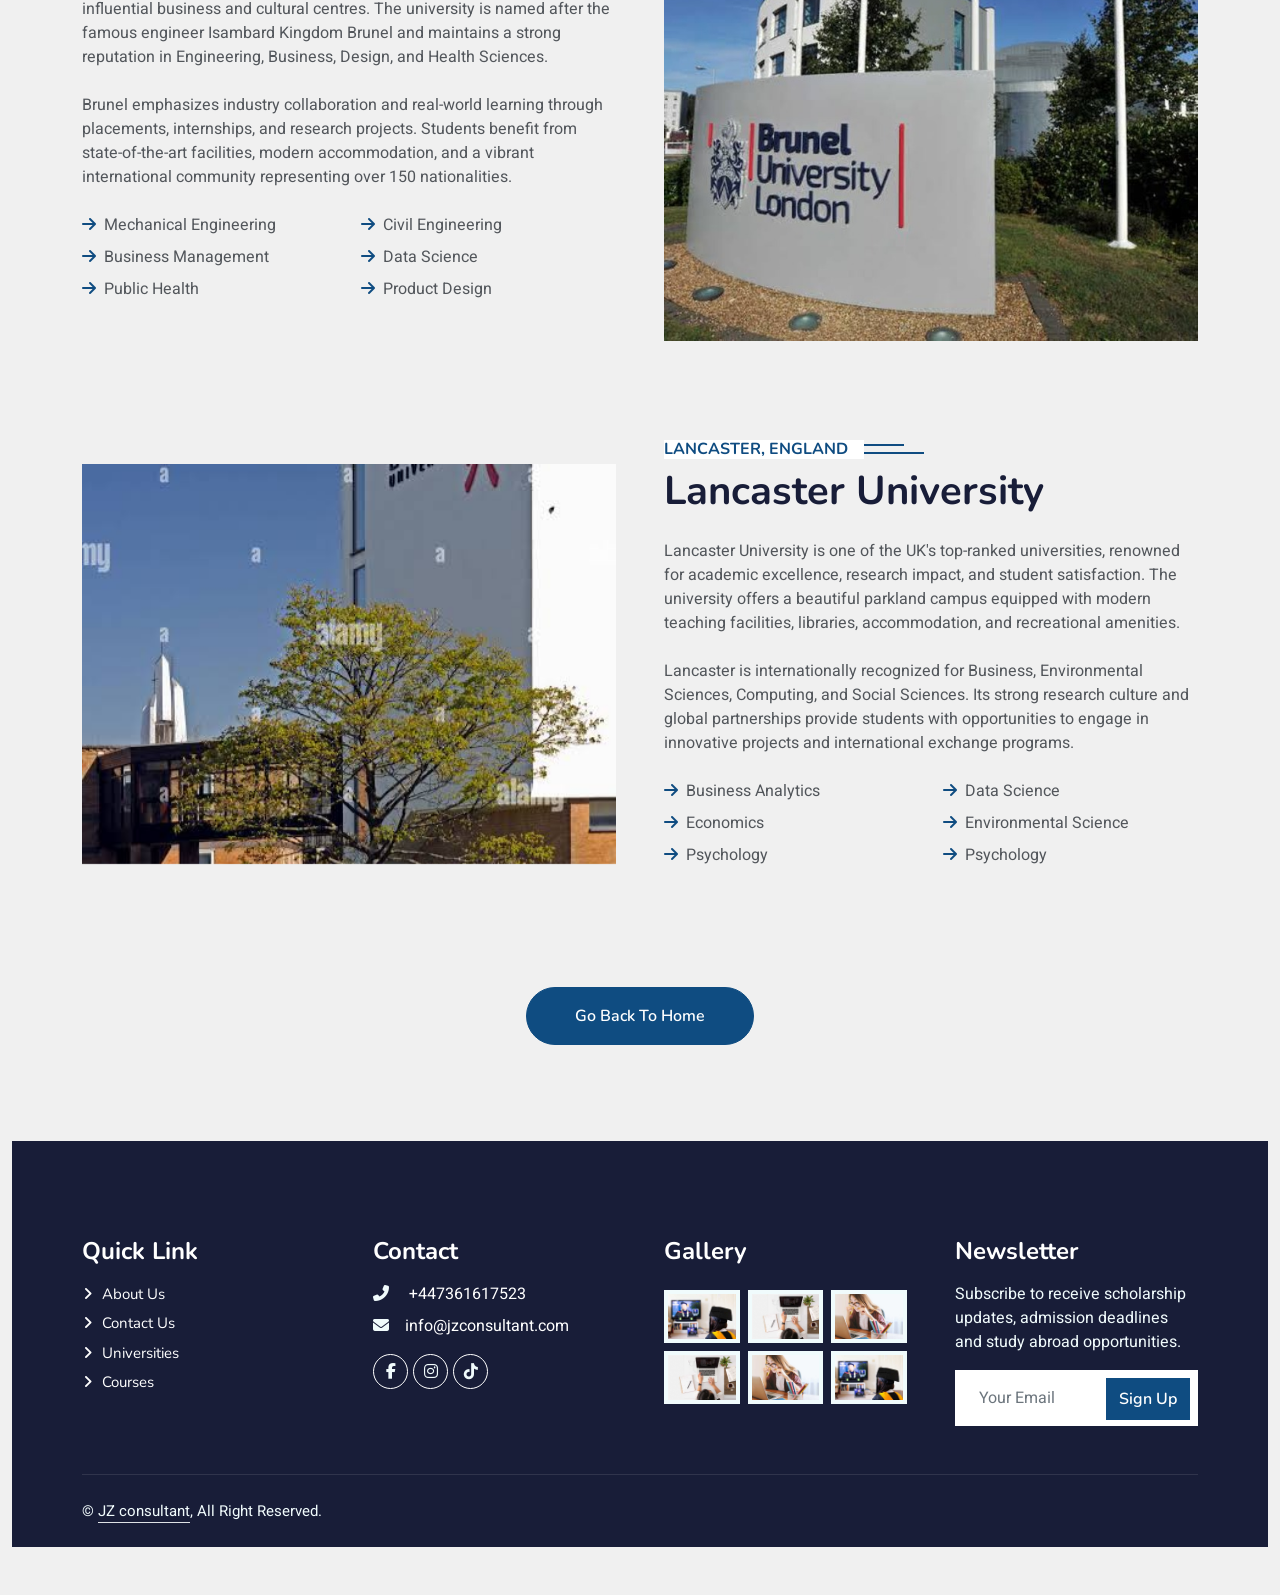
<file: Universities.html>
<!DOCTYPE html>
<html lang="en">

<head>
    <meta charset="utf-8">
    <title>JZ consultant</title>
    <meta content="width=device-width, initial-scale=1.0" name="viewport">
    <meta content="" name="keywords">
    <meta content="" name="description">

    <!-- Favicon -->
    <link href="img/favicon.ico" rel="icon">

    <!-- Google Web Fonts -->
    <link rel="preconnect" href="https://fonts.googleapis.com">
    <link rel="preconnect" href="https://fonts.gstatic.com" crossorigin>
    <link href="https://fonts.googleapis.com/css2?family=Heebo:wght@400;500;600&family=Nunito:wght@600;700;800&display=swap" rel="stylesheet">

    <!-- Icon Font Stylesheet -->
    <link href="https://cdnjs.cloudflare.com/ajax/libs/font-awesome/5.10.0/css/all.min.css" rel="stylesheet">
    <link rel="stylesheet" href="https://cdnjs.cloudflare.com/ajax/libs/font-awesome/6.5.2/css/all.min.css">
    <link href="https://cdn.jsdelivr.net/npm/bootstrap-icons@1.4.1/font/bootstrap-icons.css" rel="stylesheet">

    <!-- Libraries Stylesheet -->
    <link href="lib/animate/animate.min.css" rel="stylesheet">
    <link href="lib/owlcarousel/assets/owl.carousel.min.css" rel="stylesheet">

    <!-- Customized Bootstrap Stylesheet -->
    <link href="css/bootstrap.min.css" rel="stylesheet">

    <!-- Template Stylesheet -->
    <link href="css/style.css" rel="stylesheet">
</head>

<body style="background-color: #f0f0f0;"></body>
<!-- <body> -->
    <!-- Spinner Start -->
    <div id="spinner" class="show bg-white position-fixed translate-middle w-100 vh-100 top-50 start-50 d-flex align-items-center justify-content-center">
        <div class="spinner-border text-primary" style="width: 3rem; height: 3rem;" role="status">
            <span class="sr-only">Loading...</span>
        </div>
    </div>
    <!-- Spinner End -->
    <div class="announcement-bar">
    <div class="ticker">
        Admissions Open 2026 • New Courses Available • Scholarship Applications Started
    </div>
</div>

<header>
    <!-- Existing Header -->
</header>

    <!-- Navbar Start -->
    <nav class="navbar navbar-expand-lg bg-white navbar-light shadow sticky-top p-0">
        <a href="index.html" class="navbar-brand d-flex align-items-center px-4 px-lg-5">
        <h2 class="jzconsultant-header "><img src="img\c8.png" alt="Girl in a jacket" width="70" height="70"></i>JZ consultant</h2>
        </a>
        <button type="button" class="navbar-toggler me-4" data-bs-toggle="collapse" data-bs-target="#navbarCollapse">
            <span class="navbar-toggler-icon"></span>
        </button>
        <div class="collapse navbar-collapse" id="navbarCollapse">
            <div class="navbar-nav ms-auto p-4 p-lg-0">
                <a href="index.html" class="nav-item nav-link">Home</a>
          <a href="about.html" class="nav-item nav-link">About</a> 
          <!-- <a href="Destinations.html" class="nav-item nav-link">Destinations</a>  -->
           <div class="nav-item dropdown">
    <a href="#" class="nav-link dropdown-toggle" data-bs-toggle="dropdown">
        Destinations
    </a>
    <div class="dropdown-menu rounded-0 m-0">
        <a href="australia.html" class="dropdown-item">Australia</a>
        <a href="uk.html" class="dropdown-item">UK</a>
        <a href="usa.html" class="dropdown-item">USA</a>
        <a href="finland.html" class="dropdown-item">Finland</a>
        <a href="canada.html" class="dropdown-item">Canada</a>
        <a href="germany.html" class="dropdown-item">Germany</a>
        <a href="malaysia.html" class="dropdown-item">Malaysia</a>
        <a href="dubai.html" class="dropdown-item">Dubai</a>
        <a href="france.html" class="dropdown-item">France</a>
    </div>
</div>
          <a href="Universities.html" class="nav-item nav-link">Universities</a>
          <a href="courses.html" class="nav-item nav-link">Courses</a>
          <a href="contact.html" class="nav-item nav-link">Contact</a>
            </div>
            <a href="form.html" class="btn btn-primary py-4 px-lg-5 d-none d-lg-block">Join Now<i class="fa fa-arrow-right ms-3"></i></a>
        </div>
    </nav>
    <!-- Navbar End -->


    <!-- Header Start -->
    <div class="container-fluid bg-primary py-5 mb-5 page-header">
        <div class="container py-5">
            <div class="row justify-content-center">
                <div class="col-lg-10 text-center">
                    <h1 class="display-3 text-white animated slideInDown">Universities</h1>
                    <!-- <nav aria-label="breadcrumb">
                        <ol class="breadcrumb justify-content-center">
                            <li class="breadcrumb-item"><a class="text-white" href="#">Home</a></li>
                            <li class="breadcrumb-item"><a class="text-white" href="#">Pages</a></li>
                            <li class="breadcrumb-item text-white active" aria-current="page">404</li>
                        </ol>
                    </nav> -->
                </div>
            </div>
        </div>
    </div>
    <!-- Header End -->

<!-- About Start -->
    <div class="container-xxl py-5">
      <div class="container">
        <div class="row g-5">
          <div
            class="col-lg-6 wow fadeInUp"
            data-wow-delay="0.1s"
            style="min-height: 400px">
            <div class="position-relative vh-100">
              <img
                class="img-fluid position-absolute w-100 h-100"
                src="img/auston.jpg"
                alt=""
                style="object-fit: cover" />
            </div>
          </div>
          <div class="col-lg-6 wow fadeInUp" data-wow-delay="0.3s">
            <h6 class="section-title bg-white text-start text-primary pe-3">
              Birmingham, England
            </h6>
            <h1 class="mb-4">Aston University</h1>
            <p class="mb-4">
             Aston University is a leading public research university located in the heart of Birmingham, the United Kingdom's second-largest city. Known for its strong focus on employability and industry engagement, Aston consistently produces graduates who are highly sought after by employers worldwide. The university offers a modern learning environment supported by advanced laboratories, research centres, and extensive career development services.</p>
            <p class="mb-4">
              Aston is particularly recognized for excellence in Business, Engineering, Computer Science, Health Sciences, and Artificial Intelligence. The university's placement year program allows students to gain practical industry experience before graduation, significantly enhancing employability prospects. Its multicultural campus welcomes students from over 120 countries, creating a diverse and inclusive learning environment.</p>
            <div class="row gy-2 gx-4 mb-4">
              <div class="col-sm-6">
                <p class="mb-0">
                  <i class="fa fa-arrow-right text-primary me-2"></i>Business Management
                </p>
              </div>
              <div class="col-sm-6">
                <p class="mb-0">
                  <i class="fa fa-arrow-right text-primary me-2"></i>MBA
                </p>
              </div>
              <div class="col-sm-6">
                <p class="mb-0">
                  <i class="fa fa-arrow-right text-primary me-2"></i
                  >Computer Science
                </p>
              </div>
              <div class="col-sm-6">
                <p class="mb-0">
                  <i class="fa fa-arrow-right text-primary me-2"></i>Artificial Intelligence
                </p>
              </div>
              <div class="col-sm-6">
                <p class="mb-0">
                  <i class="fa fa-arrow-right text-primary me-2"></i>Mechanical Engineering
                </p>
              </div>
              <div class="col-sm-6">
                <p class="mb-0">
                  <i class="fa fa-arrow-right text-primary me-2"></i
                  >Biomedical Sciences
                </p>
              </div>
            </div>

           
              <!-- <div class="row gy-2 gx-4 mb-4">
              <div class="col-sm-6">
                <p class="mb-0">
                  <i class="fa fa-arrow-right text-primary me-2"></i>Skilled
                  Instructors
                </p>
              </div>
              <div class="col-sm-6">
                <p class="mb-0">
                  <i class="fa fa-arrow-right text-primary me-2"></i>Online
                  Classes
                </p>
              </div>
              <div class="col-sm-6">
                <p class="mb-0">
                  <i class="fa fa-arrow-right text-primary me-2"></i
                  >International Certificate
                </p>
              </div>
              <div class="col-sm-6">
                <p class="mb-0">
                  <i class="fa fa-arrow-right text-primary me-2"></i>Skilled
                  Instructors
                </p>
              </div>
              <div class="col-sm-6">
                <p class="mb-0">
                  <i class="fa fa-arrow-right text-primary me-2"></i>Online
                  Classes
                </p>
              </div>
              <div class="col-sm-6">
                <p class="mb-0">
                  <i class="fa fa-arrow-right text-primary me-2"></i
                  >International Certificate
                </p>
              </div>
            </div> -->
            <!-- <a class="btn btn-primary py-3 px-5 mt-2" href="about us.html">Read More</a> -->
          </div>
        </div>
      </div>
     





      <!-- Section 2 Start -->
<div class="container-xxl py-5">
  <div class="container">
    <div class="row g-5 align-items-center">

      <!-- Text Column -->
      <div class="col-lg-6 wow fadeInUp" data-wow-delay="0.1s">
        <h6 class="section-title bg-white text-start text-primary pe-3">
          London, England
        </h6>

        <h1 class="mb-4">Brunel University London</h1>

        <p class="mb-4">
          Brunel University London is a globally recognized institution known for innovation, research excellence, and practical education. Situated in West London, Brunel provides students with access to one of the world's most influential business and cultural centres. The university is named after the famous engineer Isambard Kingdom Brunel and maintains a strong reputation in Engineering, Business, Design, and Health Sciences.
        </p>

        <p class="mb-4">
          Brunel emphasizes industry collaboration and real-world learning through placements, internships, and research projects. Students benefit from state-of-the-art facilities, modern accommodation, and a vibrant international community representing over 150 nationalities.
        </p>
        <div class="row gy-2 gx-4 mb-4">
              <div class="col-sm-6">
                <p class="mb-0">
                  <i class="fa fa-arrow-right text-primary me-2"></i>Mechanical Engineering
                </p>
              </div>
              <div class="col-sm-6">
                <p class="mb-0">
                  <i class="fa fa-arrow-right text-primary me-2"></i>Civil Engineering
                </p>
              </div>
              <div class="col-sm-6">
                <p class="mb-0">
                  <i class="fa fa-arrow-right text-primary me-2"></i
                  >Business Management
                </p>
              </div>
              <div class="col-sm-6">
                <p class="mb-0">
                  <i class="fa fa-arrow-right text-primary me-2"></i>Data Science
                </p>
              </div>
              <div class="col-sm-6">
                <p class="mb-0">
                  <i class="fa fa-arrow-right text-primary me-2"></i>Public Health
                </p>
              </div>
              <div class="col-sm-6">
                <p class="mb-0">
                  <i class="fa fa-arrow-right text-primary me-2"></i
                  >Product Design
                </p>
              </div>
            </div>
    
      </div>

      <!-- Image Column -->
      <div class="col-lg-6 wow fadeInUp" data-wow-delay="0.3s">
  <img
    src="img/b1.jpg"
    class="img-fluid rounded"
    alt="Why Choose JZ Consultant"
  />
</div>

    </div>
  </div>
</div>
<!-- Section 2 End -->
 <!-- Section 3: Image Left, Text Right Start -->
<div class="container-xxl py-5">
  <div class="container">
    <div class="row g-5 align-items-center">

      <!-- Image Left -->
      <div class="col-lg-6 wow fadeInUp" data-wow-delay="0.1s">
        <div class="position-relative" style="min-height: 400px;">
          <img
            src="img/Lancaster.jpg"
            alt="About JZ Consultant"
            class="img-fluid position-absolute top-0 start-0 w-100 h-100"
            style="object-fit: cover;"
          />
        </div>
      </div>

      <!-- Text Right -->
      <div class="col-lg-6 wow fadeInUp" data-wow-delay="0.3s">
        <h6 class="section-title bg-white text-start text-primary pe-3">
          Lancaster, England
        </h6>

        
        <h1 class="mb-4">Lancaster University</h1>
        <p class="mb-4">
          Lancaster University is one of the UK's top-ranked universities, renowned for academic excellence, research impact, and student satisfaction. The university offers a beautiful parkland campus equipped with modern teaching facilities, libraries, accommodation, and recreational amenities.
<p class="mb-4">Lancaster is internationally recognized for Business, Environmental Sciences, Computing, and Social Sciences. Its strong research culture and global partnerships provide students with opportunities to engage in innovative projects and international exchange programs.</p>
        <div class="row gy-2 gx-4 mb-4">
              <div class="col-sm-6">
                <p class="mb-0">
                  <i class="fa fa-arrow-right text-primary me-2"></i>Business Analytics
                </p>
              </div>
              <div class="col-sm-6">
                <p class="mb-0">
                  <i class="fa fa-arrow-right text-primary me-2"></i>Data Science
                </p>
              </div>
              <div class="col-sm-6">
                <p class="mb-0">
                  <i class="fa fa-arrow-right text-primary me-2"></i
                  >Economics
                </p>
              </div>
              <div class="col-sm-6">
                <p class="mb-0">
                  <i class="fa fa-arrow-right text-primary me-2"></i>Environmental Science
                </p>
              </div>
              <div class="col-sm-6">
                <p class="mb-0">
                  <i class="fa fa-arrow-right text-primary me-2"></i>Psychology
                </p>
              </div>
              <div class="col-sm-6">
                <p class="mb-0">
                  <i class="fa fa-arrow-right text-primary me-2"></i
                  >Psychology
                </p>
              </div>
            </div>
        

        <!-- <a href="#" class="btn btn-primary py-3 px-5 mt-2">
          Read More
        </a> -->
      </div>

    </div>
  </div>
</div>
<!-- Section 3 End -->
    <!-- About End -->
    <!-- 404 Start -->
    <div class="container-xxl py-5 wow fadeInUp" data-wow-delay="0.1s">
        <div class="container text-center">
            <div class="row justify-content-center">
                <div class="col-lg-6">
                    <!-- <i class="bi bi-exclamation-triangle display-1 text-primary"></i> -->
                    <!-- <h1 class="display-1">404</h1>
                    <h1 class="mb-4">Page Not Found</h1>
                    <p class="mb-4">We’re sorry, the page you have looked for does not exist in our website! Maybe go to our home page or try to use a search?</p> -->
                    <a class="btn btn-primary rounded-pill py-3 px-5" href="index.html">Go Back To Home</a>
                </div>
            </div>
        </div>
    </div>
    <!-- 404 End -->
        

    <!-- Footer Start -->
    <div
      class="container-fluid bg-dark text-light footer pt-5 mt-5 wow fadeIn"
      data-wow-delay="0.1s">
      <div class="container py-5">
        <div class="row g-5">
          <div class="col-lg-3 col-md-6">
            <h4 class="text-white mb-3">Quick Link</h4>
            <a class="btn btn-link" href="about.html">About Us</a>
            <a class="btn btn-link" href="contact.html">Contact Us</a>
            <a class="btn btn-link" href="Universities.html">Universities</a>
            <a class="btn btn-link" href="courses.html">Courses</a>
            <!-- <a class="btn btn-link" href="">FAQs & Help</a>  -->
          </div>
          <div class="col-lg-3 col-md-6">
            <h4 class="text-white mb-3">Contact</h4>
            <!-- <p class="mb-2">
              <i class="fa fa-map-marker-alt me-3"></i>Street, UK
            </p> -->
            <p class="mb-2">
              <i class="fa fa-phone-alt me-3"></i><a href="https://wa.me/447361617523" target="_blank">
    +447361617523
</a>
            </p>
            <p class="mb-2">
              <i class="fa fa-envelope me-3"></i><a href="mailto:info@jzconsultant.com">info@jzconsultant.com
            </p>
            <div class="d-flex pt-2">
              <!-- <a class="btn btn-outline-light btn-social" href=""
                ><i class="fa-brands fa-x-twitter"></i
              ></a> -->
              <a class="btn btn-outline-light btn-social" href="https://www.facebook.com/people/JZ-Consultants/61589812383996/"
                ><i class="fab fa-facebook-f"></i
              ></a>
              <a class="btn btn-outline-light btn-social" href="https://www.instagram.com/jzconsultants?igsh=dzUwZWUzcjRwZXYy"
                ><i class="fab fa-instagram"></i
              ></a>
              <!-- <a class="btn btn-outline-light btn-social" href=""
                ><i class="fab fa-linkedin-in"></i
              ></a> -->
              <a class="btn btn-outline-light btn-social" href="https://www.tiktok.com/@jzconsultants?_r=1&_t=ZS-972TdSrixpU" target="_blank">
    <i class="fab fa-tiktok"></i>
  </a>
            </div>
          </div>
          <div class="col-lg-3 col-md-6">
            <h4 class="text-white mb-3">Gallery</h4>
            <div class="row g-2 pt-2">
              <div class="col-4">
                <img
                  class="img-fluid bg-light p-1"
                  src="img/course-1.jpg"
                  alt="" />
              </div>
              <div class="col-4">
                <img
                  class="img-fluid bg-light p-1"
                  src="img/course-2.jpg"
                  alt="" />
              </div>
              <div class="col-4">
                <img
                  class="img-fluid bg-light p-1"
                  src="img/course-3.jpg"
                  alt="" />
              </div>
              <div class="col-4">
                <img
                  class="img-fluid bg-light p-1"
                  src="img/course-2.jpg"
                  alt="" />
              </div>
              <div class="col-4">
                <img
                  class="img-fluid bg-light p-1"
                  src="img/course-3.jpg"
                  alt="" />
              </div>
              <div class="col-4">
                <img
                  class="img-fluid bg-light p-1"
                  src="img/course-1.jpg"
                  alt="" />
              </div>
            </div>
          </div>

<div class="col-lg-3 col-md-6">
    <h4 class="text-white mb-3">Newsletter</h4>

    <p>
        Subscribe to receive scholarship updates,
        admission deadlines and study abroad opportunities.
    </p>

    <div id="newsletterSuccess"
         class="alert alert-success d-none mb-2">
        Successfully subscribed.
    </div>

    <div class="position-relative mx-auto"
         style="max-width:400px">

        <input
            id="newsletterEmail"
            class="form-control border-0 w-100 py-3 ps-4 pe-5"
            type="email"
            placeholder="Your Email"
            required>

        <button
            id="newsletterBtn"
            type="button"
            class="btn btn-primary py-2 position-absolute top-0 end-0 mt-2 me-2">
            Sign Up

        </button>

    </div>
</div>


        </div>
      </div>
      <div class="container">
        <div class="copyright">
          <div class="row">
            <div class="col-md-6 text-center text-md-start mb-3 mb-md-0">
              &copy; <a class="border-bottom" href="#">JZ consultant</a>, All
              Right Reserved.

            </div>
            <!-- <div class="col-md-6 text-center text-md-end">
              <div class="footer-menu">
                <a href="">Home</a>
                <a href="">Cookies</a>
                <a href="">Help</a>
                <a href="">FQAs</a>
              </div>
            </div> -->
          </div>
        </div>
      </div>
    </div>
    <!-- Footer End -->


    <!-- Back to Top -->
    <a href="#" class="btn btn-lg btn-primary btn-lg-square back-to-top"><i class="bi bi-arrow-up"></i></a>


    <!-- JavaScript Libraries -->
    <script src="https://code.jquery.com/jquery-3.4.1.min.js"></script>
    <script src="https://cdn.jsdelivr.net/npm/bootstrap@5.0.0/dist/js/bootstrap.bundle.min.js"></script>
    <script src="lib/wow/wow.min.js"></script>
    <script src="lib/easing/easing.min.js"></script>
    <script src="lib/waypoints/waypoints.min.js"></script>
    <script src="lib/owlcarousel/owl.carousel.min.js"></script>

    <!-- Template Javascript -->
    <script src="js/main.js"></script>
    <!-- ||Script for newsletter subscription|| -->
<script>

const newsletterScriptURL =
"https://script.google.com/macros/s/AKfycbwhrWCjBzay0QJafKmzxsBh_bAMcYyhd3XelT_dwoPJLzf9-KwEOVS8tl1JqP5YKdW6/exec";

document
.getElementById("newsletterBtn")
.addEventListener("click", async function(){

    const email =
    document.getElementById("newsletterEmail").value;

    if(!email){

        alert("Please enter your email address.");

        return;
    }

    const data = {

        form_type: "Newsletter",
        email: email

    };

    try{

        await fetch(newsletterScriptURL,{
            method:"POST",
            mode:"no-cors",
            body:JSON.stringify(data)
        });

        document
        .getElementById("newsletterSuccess")
        .classList.remove("d-none");

        document
        .getElementById("newsletterEmail")
        .value = "";

    }
    catch(error){

        console.error(error);

        alert("Subscription failed.");

    }

});

</script>
</body>

</html>
</file>
<file: css/style.css>
/********** Template CSS **********/
:root {
  --primary: #0f4c81;
  --light: #f0fbfc;
  --dark:                                                                           
  ;
}

.fw-medium {
  font-weight: 600 !important;
}

.fw-semi-bold {
  font-weight: 700 !important;
}

.back-to-top {
  position: fixed;
  display: none;
  right: 45px;
  bottom: 45px;
  z-index: 99;
}

/*** Spinner ***/
#spinner {
  opacity: 0;
  visibility: hidden;
  transition:
    opacity 0.5s ease-out,
    visibility 0s linear 0.5s;
  z-index: 99999;
}

#spinner.show {
  transition:
    opacity 0.5s ease-out,
    visibility 0s linear 0s;
  visibility: visible;
  opacity: 1;
}
/* ||Top notification bar|| */
.announcement-bar {
  background: #2d3138;
  color: white;
  height: 40px;
  overflow: hidden;
  display: flex;
  align-items: center;
}

.ticker {
  white-space: nowrap;
  animation: scrollText 15s linear infinite;
}

@keyframes scrollText {
  from {
    transform: translateX(100%);
  }
  to {
    transform: translateX(-100%);
  }
}
/*** Button ***/
.btn {
  font-family: "Nunito", sans-serif;
  font-weight: 600;
  transition: 0.5s;
}

.btn.btn-primary,
.btn.btn-secondary {
  color: #ffffff;
}

.btn-square {
  width: 38px;
  height: 38px;
}

.btn-sm-square {
  width: 32px;
  height: 32px;
}

.btn-lg-square {
  width: 48px;
  height: 48px;
}

.btn-square,
.btn-sm-square,
.btn-lg-square {
  padding: 0;
  display: flex;
  align-items: center;
  justify-content: center;
  font-weight: normal;
  border-radius: 0px;
}

/* ||contact page whatsapp and email styles|| */
.whatsapp-email {
  color: rgb(82, 86, 91); /* Dark text */
  text-decoration: none;
  transition: color 0.3s ease;
}

.whatsapp-email:hover {
  color: #0f4c81;
}

/* ||JZ consultant in mainHeader|| */
.jzconsultant-header {
  color: #0f4c81; /* Visible on white background */
  font-family: "Font Awesome 5 Free";
  font-size: 20px;
  text-decoration: solid;
}

.jzconsultant-header:hover {
  color: #52565b;
}
/*** Navbar ***/
.navbar .dropdown-toggle::after {
  border: none;
  content: "\f107";
  font-family: "Font Awesome 5 Free";
  font-weight: 900;
  vertical-align: middle;
  margin-left: 8px;
}

.navbar-light .navbar-nav .nav-link {
  margin-right: 30px;
  padding: 25px 0;
  color: #ffffff;
  font-size: 15px;
  text-transform: uppercase;
  outline: none;
}

.navbar-light .navbar-nav .nav-link:hover,
.navbar-light .navbar-nav .nav-link.active {
  color: var(--primary);
}

@media (max-width: 991.98px) {
  .navbar-light .navbar-nav .nav-link {
    margin-right: 0;
    padding: 10px 0;
  }

  .navbar-light .navbar-nav {
    border-top: 1px solid #eeeeee;
  }
}

.navbar-light .navbar-brand,
.navbar-light a.btn {
  height: 75px;
}

.navbar-light .navbar-nav .nav-link {
  color: var(--dark);
  font-weight: 500;
}

.navbar-light.sticky-top {
  top: -100px;
  transition: 0.5s;
}

@media (min-width: 992px) {
  .navbar .nav-item .dropdown-menu {
    display: block;
    margin-top: 0;
    opacity: 0;
    visibility: hidden;
    transition: 0.5s;
  }

  .navbar .dropdown-menu.fade-down {
    top: 100%;
    transform: rotateX(-75deg);
    transform-origin: 0% 0%;
  }

  .navbar .nav-item:hover .dropdown-menu {
    top: 100%;
    transform: rotateX(0deg);
    visibility: visible;
    transition: 0.5s;
    opacity: 1;
  }
}

/*** Header carousel ***/
@media (max-width: 768px) {
  .header-carousel .owl-carousel-item {
    position: relative;
    min-height: 500px;
  }

  .header-carousel .owl-carousel-item img {
    position: absolute;
    width: 100%;
    height: 100%;
    object-fit: cover;
  }
}

.header-carousel .owl-nav {
  position: absolute;
  top: 50%;
  right: 8%;
  transform: translateY(-50%);
  display: flex;
  flex-direction: column;
}

.header-carousel .owl-nav .owl-prev,
.header-carousel .owl-nav .owl-next {
  margin: 7px 0;
  width: 45px;
  height: 45px;
  display: flex;
  align-items: center;
  justify-content: center;
  color: #ffffff;
  background: transparent;
  border: 1px solid #ffffff;
  font-size: 22px;
  transition: 0.5s;
}

.header-carousel .owl-nav .owl-prev:hover,
.header-carousel .owl-nav .owl-next:hover {
  background: var(--primary);
  border-color: var(--primary);
}

.page-header {
  background:
    linear-gradient(rgba(24, 29, 56, 0.7), rgba(24, 29, 56, 0.7)),
    url(../img/about213.png);
  background-position: center center;
  background-repeat: no-repeat;
  background-size: cover;
}

.page-header-inner {
  background: rgba(15, 23, 43, 0.7);
}

.breadcrumb-item + .breadcrumb-item::before {
  color: var(--light);
}

/*** Section Title ***/
.section-title {
  position: relative;
  display: inline-block;
  text-transform: uppercase;
}

.section-title::before {
  position: absolute;
  content: "";
  width: calc(100% + 80px);
  height: 2px;
  top: 4px;
  left: -40px;
  background: var(--primary);
  z-index: -1;
}

.section-title::after {
  position: absolute;
  content: "";
  width: calc(100% + 120px);
  height: 2px;
  bottom: 5px;
  left: -60px;
  background: var(--primary);
  z-index: -1;
}

.section-title.text-start::before {
  width: calc(100% + 40px);
  left: 0;
}

.section-title.text-start::after {
  width: calc(100% + 60px);
  left: 0;
}

/*** Service ***/
.service-item {
  background: var(--light);
  transition: 0.5s;
}

.service-item:hover {
  margin-top: -10px;
  background: var(--primary);
}

.service-item * {
  transition: 0.5s;
}

.service-item:hover * {
  color: var(--light) !important;
}

/*** Categories & Courses ***/
.category img,
.course-item img {
  transition: 0.5s;
}

.category a:hover img,
.course-item:hover img {
  transform: scale(1.1);
}

/*** Team ***/
.team-item img {
  transition: 0.5s;
}

.team-item:hover img {
  transform: scale(1.1);
}

/*** Testimonial ***/
.testimonial-carousel::before {
  position: absolute;
  content: "";
  top: 0;
  left: 0;
  height: 100%;
  width: 0;
  background: linear-gradient(
    to right,
    rgba(255, 255, 255, 1) 0%,
    rgba(255, 255, 255, 0) 100%
  );
  z-index: 1;
}

.testimonial-carousel::after {
  position: absolute;
  content: "";
  top: 0;
  right: 0;
  height: 100%;
  width: 0;
  background: linear-gradient(
    to left,
    rgba(255, 255, 255, 1) 0%,
    rgba(255, 255, 255, 0) 100%
  );
  z-index: 1;
}

@media (min-width: 768px) {
  .testimonial-carousel::before,
  .testimonial-carousel::after {
    width: 200px;
  }
}

@media (min-width: 992px) {
  .testimonial-carousel::before,
  .testimonial-carousel::after {
    width: 300px;
  }
}

.testimonial-carousel .owl-item .testimonial-text,
.testimonial-carousel .owl-item.center .testimonial-text * {
  transition: 0.5s;
}

.testimonial-carousel .owl-item.center .testimonial-text {
  background: var(--primary) !important;
}

.testimonial-carousel .owl-item.center .testimonial-text * {
  color: #ffffff !important;
}

.testimonial-carousel .owl-dots {
  margin-top: 24px;
  display: flex;
  align-items: flex-end;
  justify-content: center;
}

.testimonial-carousel .owl-dot {
  position: relative;
  display: inline-block;
  margin: 0 5px;
  width: 15px;
  height: 15px;
  border: 1px solid #cccccc;
  transition: 0.5s;
}

.testimonial-carousel .owl-dot.active {
  background: var(--primary);
  border-color: var(--primary);
}

/*** Footer ***/
.footer .btn.btn-social {
  margin-right: 5px;
  width: 35px;
  height: 35px;
  display: flex;
  align-items: center;
  justify-content: center;
  color: var(--light);
  font-weight: normal;
  border: 1px solid #ffffff;
  border-radius: 35px;
  transition: 0.3s;
}

.footer .btn.btn-social:hover {
  color: var(--primary);
}

.footer .btn.btn-link {
  display: block;
  margin-bottom: 5px;
  padding: 0;
  text-align: left;
  color: #ffffff;
  font-size: 15px;
  font-weight: normal;
  text-transform: capitalize;
  transition: 0.3s;
}

.footer .btn.btn-link::before {
  position: relative;
  content: "\f105";
  font-family: "Font Awesome 5 Free";
  font-weight: 900;
  margin-right: 10px;
}

.footer .btn.btn-link:hover {
  letter-spacing: 1px;
  box-shadow: none;
}

.footer .copyright {
  padding: 25px 0;
  font-size: 15px;
  border-top: 1px solid rgba(256, 256, 256, 0.1);
}

.footer .copyright a {
  color: var(--light);
}

.footer .footer-menu a {
  margin-right: 15px;
  padding-right: 15px;
  border-right: 1px solid rgba(255, 255, 255, 0.1);
}

.footer .footer-menu a:last-child {
  margin-right: 0;
  padding-right: 0;
  border-right: none;
}
</file>
